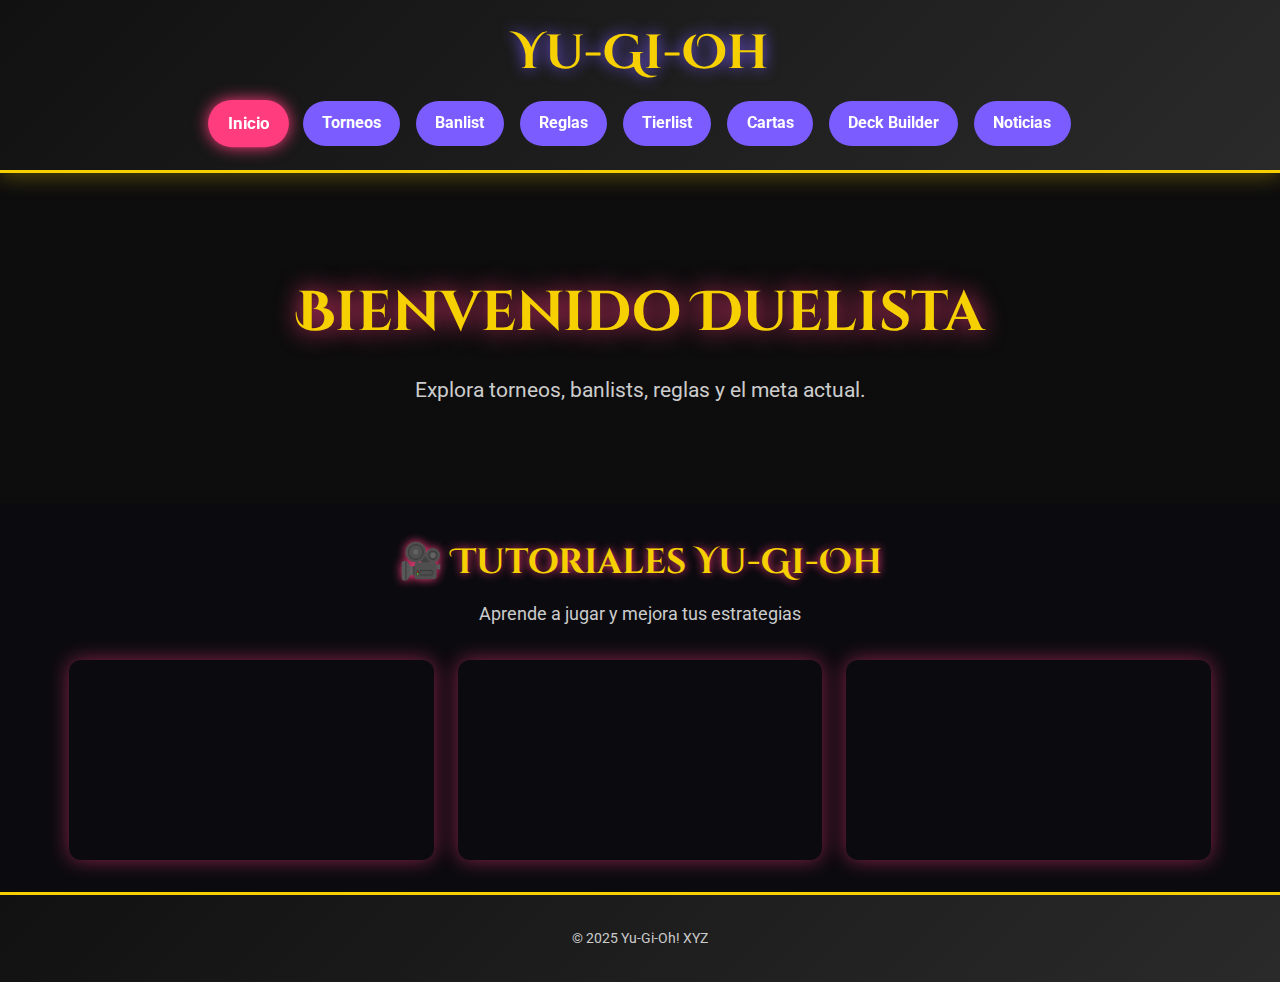
<file: index.html>
<!DOCTYPE html>
<html lang="es">
<head>
    <meta charset="UTF-8" />
    <meta name="viewport" content="width=device-width, initial-scale=1.0" />
    <title>Yu-Gi-Oh! XYZ</title>
    <link rel="stylesheet" href="./estilos/styles.css" />
</head>
<body>

<header>
    <h1>Yu-Gi-Oh</h1>
    <nav class="menu">
        <a href="./index.html" class="active">Inicio</a>
        <a href="./porfolio/torneos.html">Torneos</a>
        <a href="./porfolio/banlist.html">Banlist</a>
        <a href="./porfolio/reglas.html">Reglas</a>
        <a href="./porfolio/tierlist.html">Tierlist</a>
        <a href="./porfolio/cartas.html">Cartas</a>
        <a href="./porfolio/deckbuilder.html">Deck Builder</a>
        <a href="./porfolio/noticias.html">Noticias</a>
    </nav>
</header>

<section class="hero">
    <h2>Bienvenido Duelista</h2>
    <p>Explora torneos, banlists, reglas y el meta actual.</p>
</section>

<section class="videos-tutoriales">
  <h2 class="title">🎥 Tutoriales Yu-Gi-Oh</h2>
  <p class="subtitle">Aprende a jugar y mejora tus estrategias</p>

  <div class="videos-grid">
    <iframe src="https://www.youtube.com/embed/NyfbetvDGgA" 
      title="Tutorial Yu-Gi-Oh Introductorio" frameborder="0" allowfullscreen></iframe>

    <iframe src="https://www.youtube.com/embed/q0q90zCd6gE" 
      title="Guía avanzada de deckbuilding" frameborder="0" allowfullscreen></iframe>

    <iframe src="https://www.youtube.com/embed/-LnD1uxP7EA" 
      title="Reglas básicas Yu-Gi-Oh" frameborder="0" allowfullscreen></iframe>
  </div>
</section>


<footer>
    <p>© 2025 Yu-Gi-Oh! XYZ</p>
</footer>

</body>
</html>
</file>
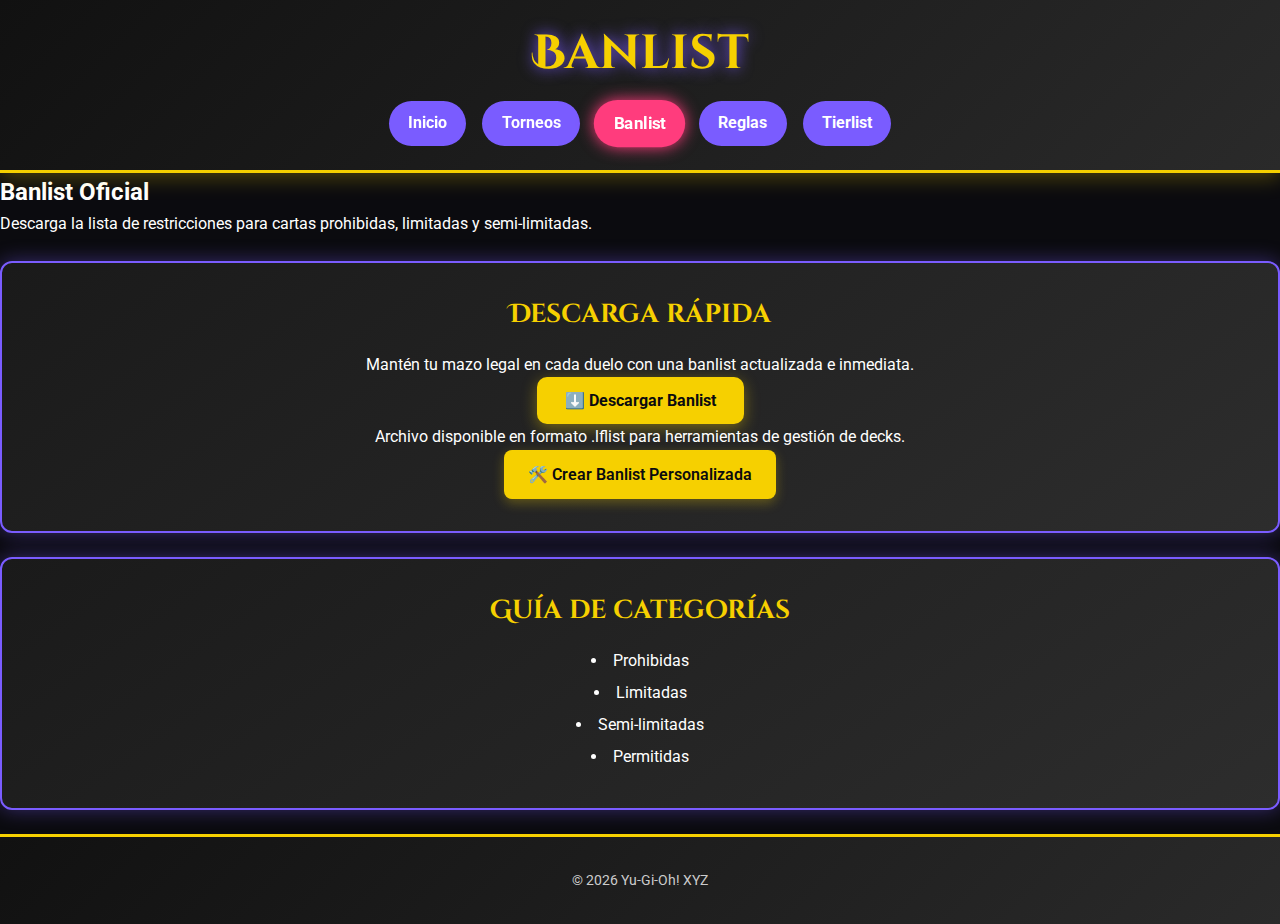
<file: porfolio/banlist.html>
﻿<!DOCTYPE html>
<html lang="es">
<head>
    <meta charset="UTF-8" />
    <meta name="viewport" content="width=device-width, initial-scale=1.0" />
    <link rel="preconnect" href="https://fonts.googleapis.com" />
    <link rel="preconnect" href="https://fonts.gstatic.com" crossorigin />
    <title>Yu-Gi-Oh! XYZ - Banlist</title>
    <meta name="description" content="Descarga la banlist oficial para Yu-Gi-Oh! XYZ y mantén tu mazo actualizado con las restricciones actuales." />
    <meta property="og:title" content="Yu-Gi-Oh! XYZ - Banlist" />
    <meta property="og:description" content="Descarga la banlist oficial para Yu-Gi-Oh! XYZ y mantén tu mazo actualizado con las restricciones actuales." />
    <meta property="og:type" content="website" />
    <meta name="theme-color" content="#f5b800" />
    <link rel="icon" href="../favicon.svg" type="image/svg+xml" />
    <link rel="stylesheet" href="../estilos/styles.css" />
    <script src="../JS/script.js" defer></script>
</head>
<body>

<header>
    <div class="header-inner">
        <h1>Banlist</h1>
        <nav class="menu" aria-label="Menú principal">
            <a href="../index.html">Inicio</a>
            <a href="./torneos.html">Torneos</a>
            <a href="./banlist.html">Banlist</a>
            <a href="./reglas.html">Reglas</a>
            <a href="./tierlist.html">Tierlist</a>
        </nav>
    </div>
</header>

<main>
    <section class="section animate-up">
        <div class="section-head">
            <h2>Banlist Oficial</h2>
            <p>Descarga la lista de restricciones para cartas prohibidas, limitadas y semi-limitadas.</p>
        </div>

        <div class="cards-grid">
            <article class="card">
                <h3>Descarga rápida</h3>
                <p>Mantén tu mazo legal en cada duelo con una banlist actualizada e inmediata.</p>
                <button class="download-btn" onclick="descargarBanlist()">⬇️ Descargar Banlist</button>
                <p class="file-info">Archivo disponible en formato .lflist para herramientas de gestión de decks.</p>
                <a href="https://www.ygoprog.com/BanlistBuilder" class="external-link" target="_blank">🛠️ Crear Banlist Personalizada</a>
            </article>

            <article class="card">
                <h3>Guía de categorías</h3>
                <ul class="card-list">
                    <li>Prohibidas</li>
                    <li>Limitadas</li>
                    <li>Semi-limitadas</li>
                    <li>Permitidas</li>
                </ul>
            </article>
        </div>
    </section>
</main>

<footer>
    <div class="footer-content">
        <p class="footer-copyright">© 2026 Yu-Gi-Oh! XYZ</p>
    </div>
</footer>

</body>
</html>
</file>
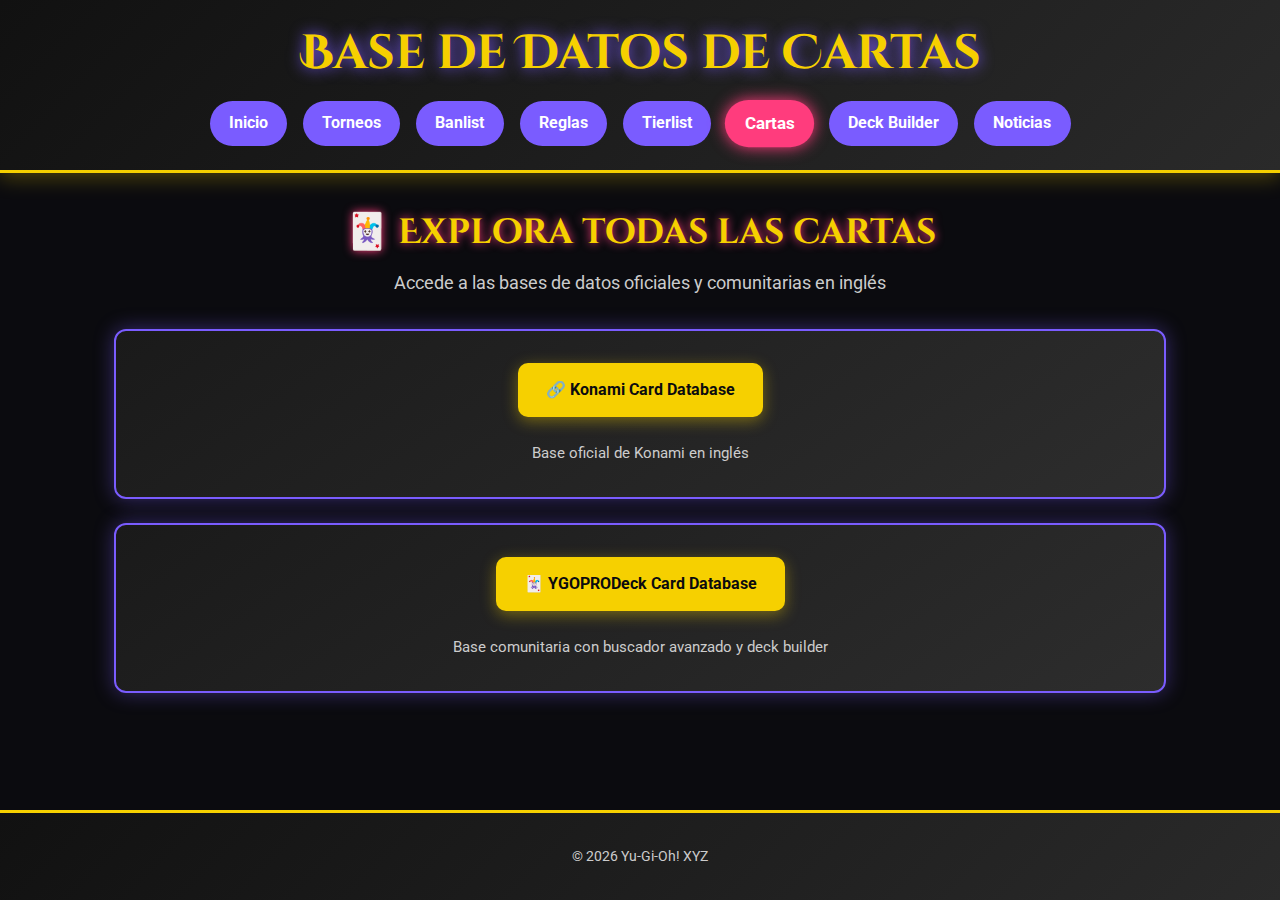
<file: porfolio/cartas.html>
<!DOCTYPE html>
<html lang="es">
<head>
    <meta charset="UTF-8" />
    <meta name="viewport" content="width=device-width, initial-scale=1.0" />
    <title>Yu-Gi-Oh! XYZ</title>
    <link rel="stylesheet" href="../estilos/styles.css" />
</head>
<body>

<header>
    <h1>Base de Datos de Cartas</h1>
    <nav class="menu">
        <a href="../index.html">Inicio</a>
        <a href="../porfolio/torneos.html">Torneos</a>
        <a href="../porfolio/banlist.html">Banlist</a>
        <a href="../porfolio/reglas.html">Reglas</a>
        <a href="../porfolio/tierlist.html">Tierlist</a>
        <a href="./cartas.html" class="active">Cartas</a>
        <a href="../porfolio/deckbuilder.html">Deck Builder</a>
        <a href="../porfolio/noticias.html">Noticias</a>
    </nav>
</header>

<section class="container container--single">
    <h2 class="title">🃏 Explora todas las cartas</h2>
    <p class="subtitle">Accede a las bases de datos oficiales y comunitarias en inglés</p>
    
    <div class="card download-section">
        <a class="download-btn" href="https://www.db.yugioh-card.com/yugiohdb/card_search.action" target="_blank">
            🔗 Konami Card Database
        </a>
        <p class="download-info">Base oficial de Konami en inglés</p>
    </div>

    <div class="card download-section">
        <a class="download-btn" href="https://ygoprodeck.com/card-database/?num=24&offset=0" target="_blank">
            🃏 YGOPRODeck Card Database
        </a>
        <p class="download-info">Base comunitaria con buscador avanzado y deck builder</p>
    </div>
</section>


<footer>
    <p>© 2026 Yu-Gi-Oh! XYZ</p>
</footer>
</body>
</html>
</file>
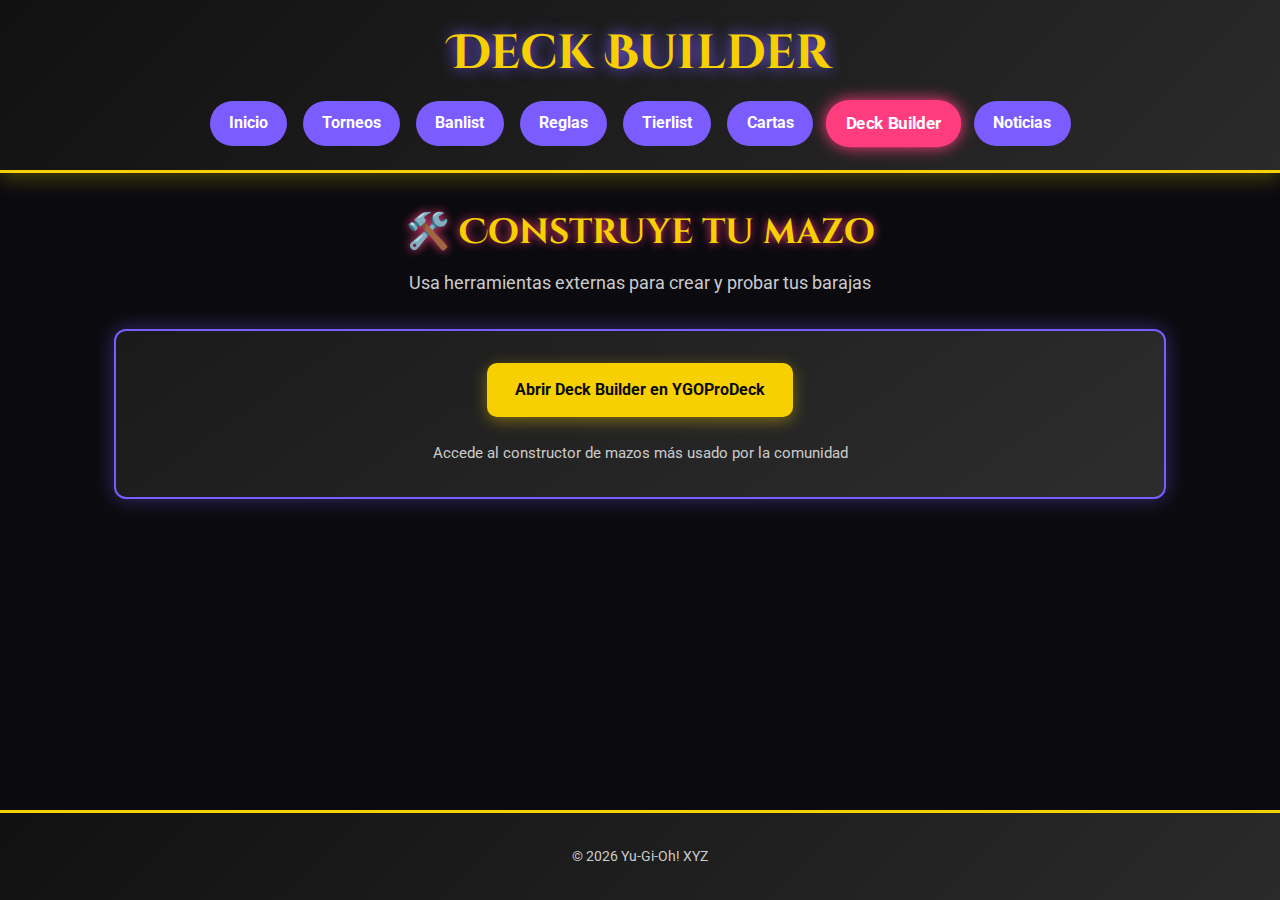
<file: porfolio/deckbuilder.html>
<!DOCTYPE html>
<html lang="es">
<head>
    <meta charset="UTF-8" />
    <meta name="viewport" content="width=device-width, initial-scale=1.0" />
    <title>Yu-Gi-Oh! XYZ</title>
    <link rel="stylesheet" href="../estilos/styles.css" />
</head>
<body>

<header>
    <h1>Deck Builder</h1>
    <nav class="menu">
        <a href="../index.html">Inicio</a>
        <a href="../porfolio/torneos.html">Torneos</a>
        <a href="../porfolio/banlist.html">Banlist</a>
        <a href="../porfolio/reglas.html">Reglas</a>
        <a href="../porfolio/tierlist.html">Tierlist</a>
        <a href="../porfolio/cartas.html">Cartas</a>
        <a href="./deckbuilder.html" class="active">Deck Builder</a>
        <a href="../porfolio/noticias.html">Noticias</a>
    </nav>
</header>

<section class="container container--single">
    <h2 class="title">🛠️ Construye tu mazo</h2>
    <p class="subtitle">Usa herramientas externas para crear y probar tus barajas</p>
    <div class="card download-section">
        <a class="download-btn" href="https://ygoprodeck.com/deckbuilder/" target="_blank">Abrir Deck Builder en YGOProDeck</a>
        <p class="download-info">Accede al constructor de mazos más usado por la comunidad</p>
    </div>
</section>

<footer>
    <p>© 2026 Yu-Gi-Oh! XYZ</p>
</footer>
</body>
</html>
</file>
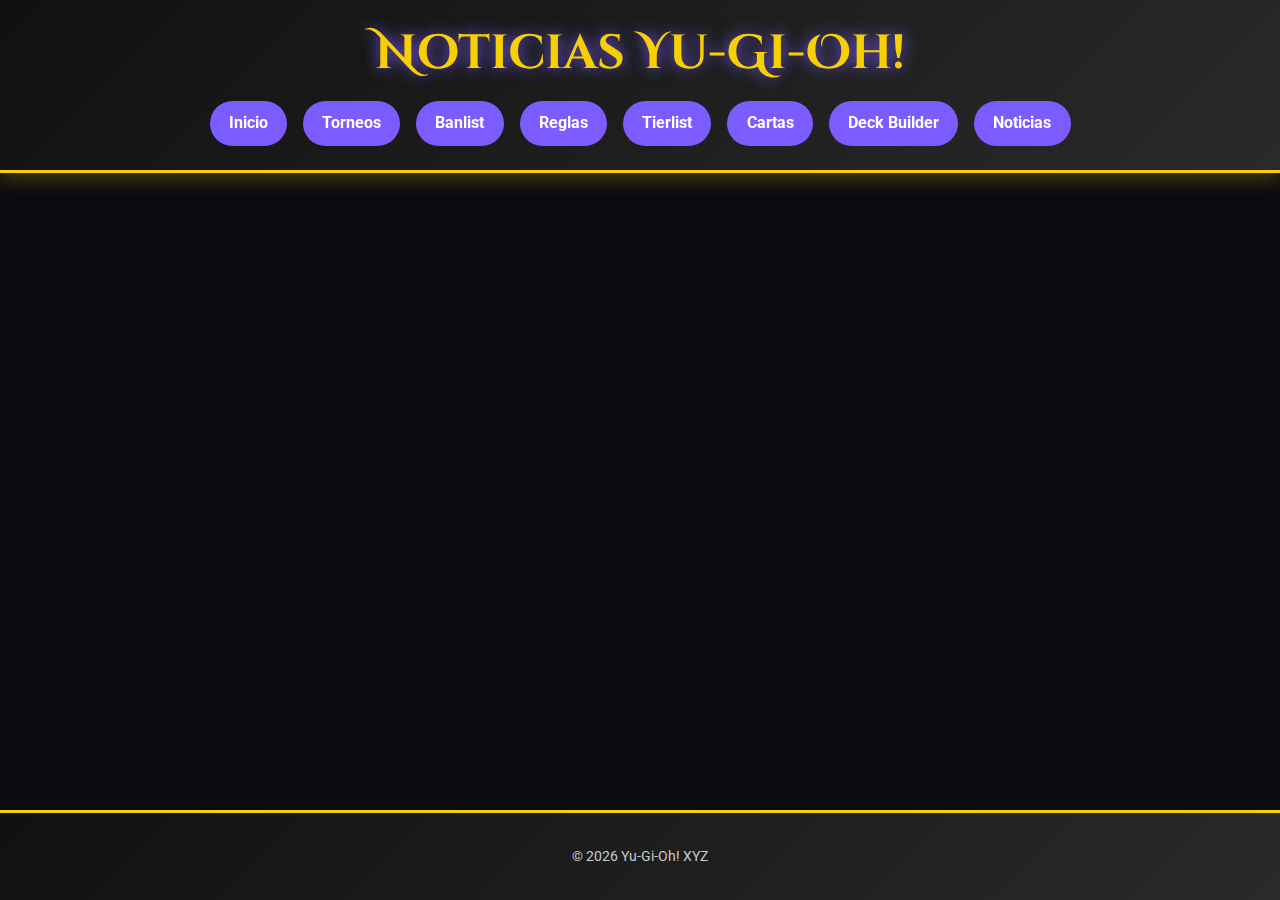
<file: porfolio/noticias.html>
<!DOCTYPE html>
<html lang="es">
<head>
    <meta charset="UTF-8" />
    <meta name="viewport" content="width=device-width, initial-scale=1.0" />
    <title>Yu-Gi-Oh! XYZ</title>
    <link rel="stylesheet" href="../estilos/styles.css" />
</head>
<body class="noticias-full">

<header>
    <h1>Noticias Yu-Gi-Oh!</h1>
    <nav class="menu">
        <a href="../index.html">Inicio</a>
        <a href="../porfolio/torneos.html">Torneos</a>
        <a href="../porfolio/banlist.html">Banlist</a>
        <a href="../porfolio/reglas.html">Reglas</a>
        <a href="../porfolio/tierlist.html">Tierlist</a>
        <a href="../porfolio/cartas.html">Cartas</a>
        <a href="../porfolio/deckbuilder.html">Deck Builder</a>
        <a href="../porfolio/noticias.html">Noticias</a>
    </nav>
</header>

<main class="noticias-main">
    <iframe src="https://ygorganization.com/" class="iframe-full"></iframe>
</main>

<footer>
    <p>© 2026 Yu-Gi-Oh! XYZ</p>
</footer>

</body>
</html>
</file>
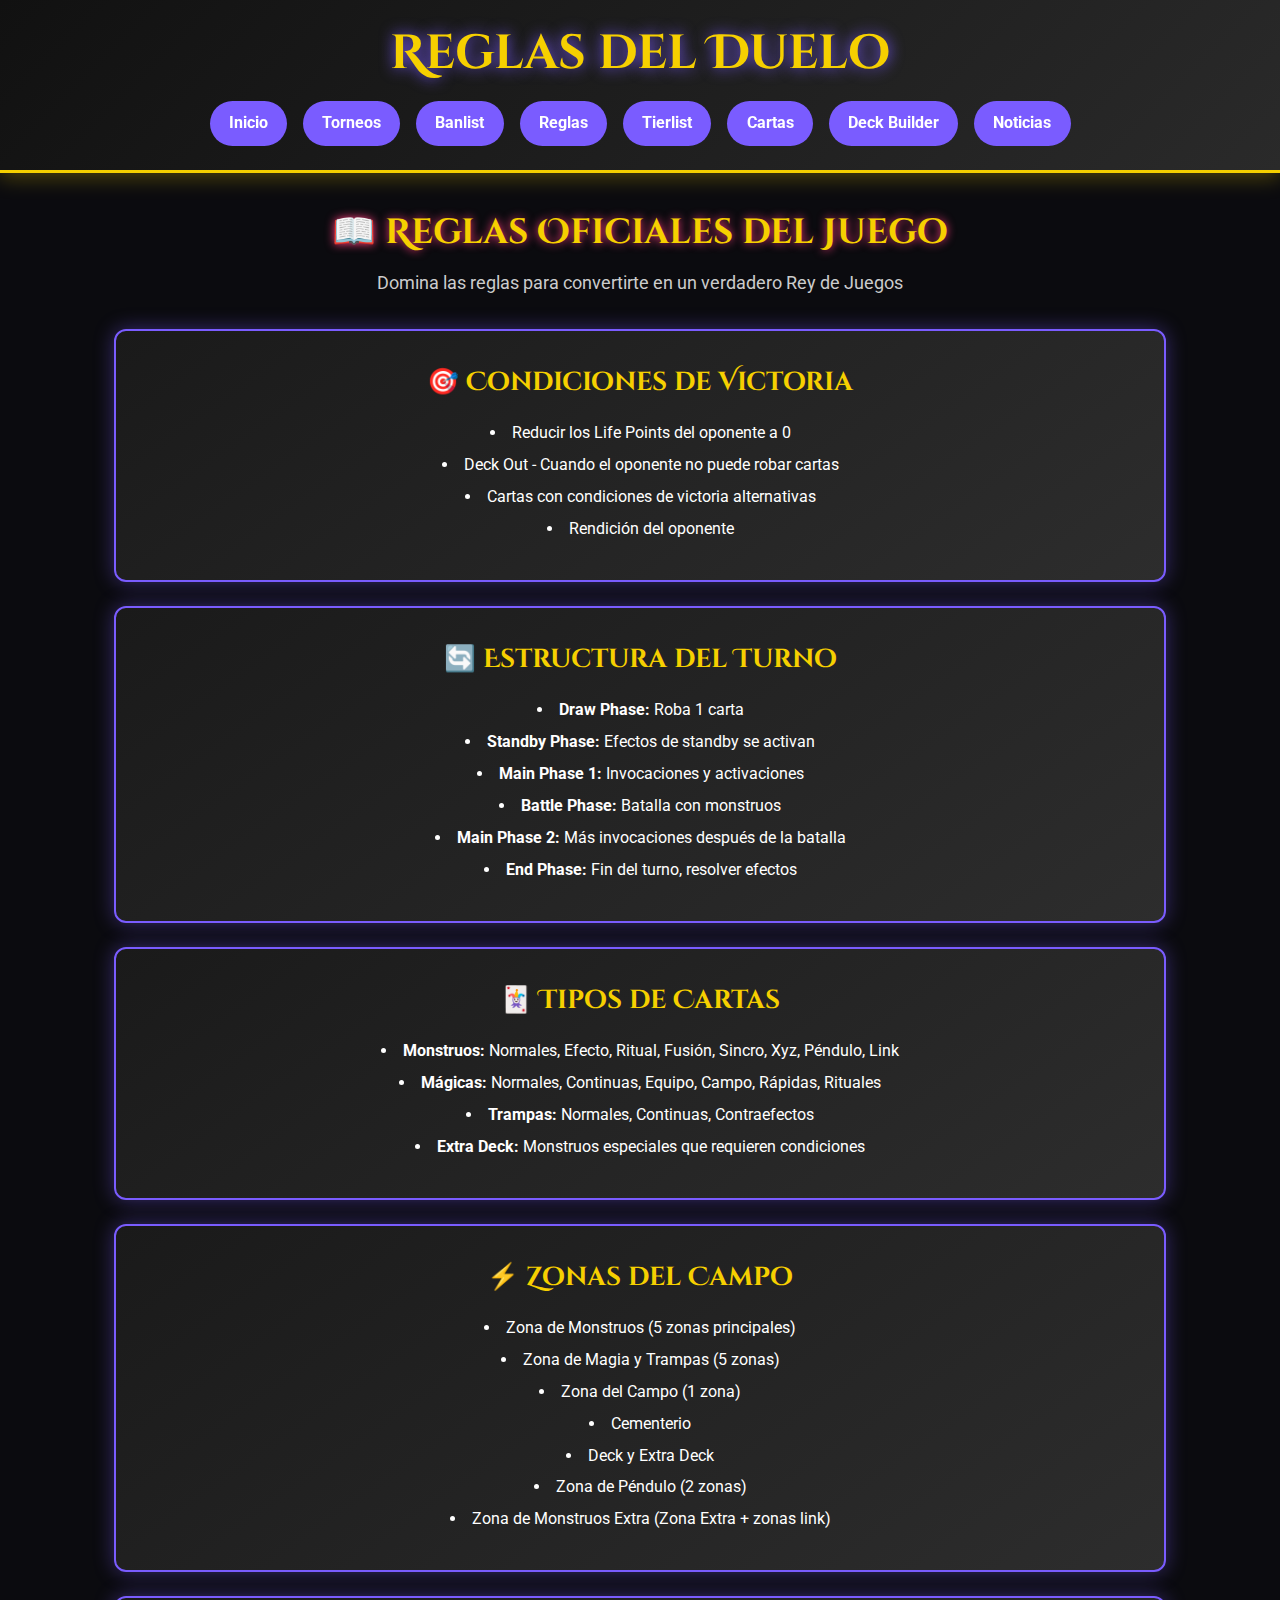
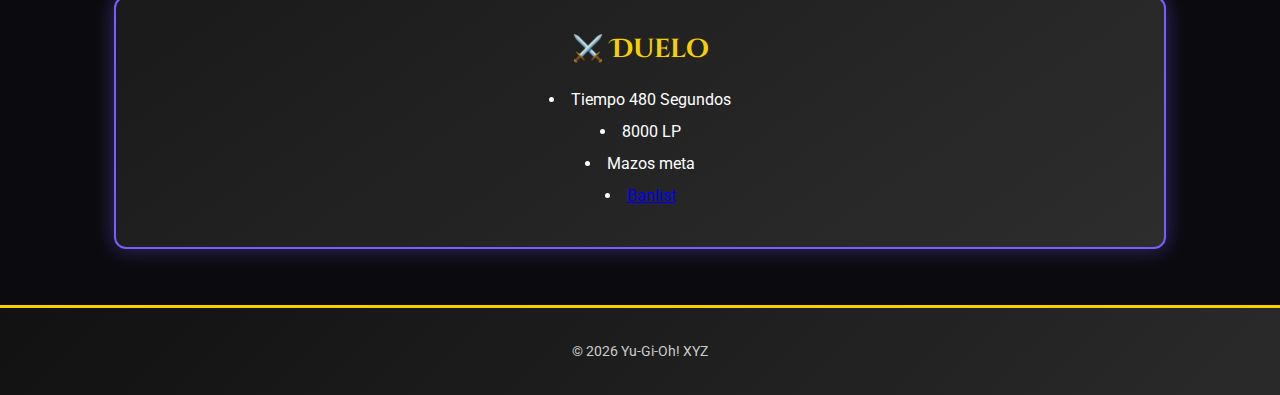
<file: porfolio/reglas.html>
<!DOCTYPE html>
<html lang="es">
<head>
    <meta charset="UTF-8" />
    <meta name="viewport" content="width=device-width, initial-scale=1.0" />
    <title>Yu-Gi-Oh! XYZ</title>
    <link rel="stylesheet" href="../estilos/styles.css"/>
</head>
<body>

<header>
    <h1>Reglas del Duelo</h1>
    <nav class="menu">
        <a href="../index.html">Inicio</a>
        <a href="../porfolio/torneos.html">Torneos</a>
        <a href="../porfolio/banlist.html">Banlist</a>
        <a href="./reglas.html">Reglas</a>
        <a href="../porfolio/tierlist.html">Tierlist</a>
        <a href="../porfolio/cartas.html">Cartas</a>
        <a href="../porfolio/deckbuilder.html">Deck Builder</a>
        <a href="../porfolio/noticias.html">Noticias</a>
    </nav>
</header>

<section class="container">
    <h2 class="title">📖 Reglas Oficiales del Juego</h2>
    <p class="subtitle">Domina las reglas para convertirte en un verdadero Rey de Juegos</p>

    <div class="card">
        <h3>🎯 Condiciones de Victoria</h3>
        <ul>
            <li>Reducir los Life Points del oponente a 0</li>
            <li>Deck Out - Cuando el oponente no puede robar cartas</li>
            <li>Cartas con condiciones de victoria alternativas</li>
            <li>Rendición del oponente</li>
        </ul>
    </div>

    <div class="card">
        <h3>🔄 Estructura del Turno</h3>
        <ul>
            <li><strong>Draw Phase:</strong> Roba 1 carta</li>
            <li><strong>Standby Phase:</strong> Efectos de standby se activan</li>
            <li><strong>Main Phase 1:</strong> Invocaciones y activaciones</li>
            <li><strong>Battle Phase:</strong> Batalla con monstruos</li>
            <li><strong>Main Phase 2:</strong> Más invocaciones después de la batalla</li>
            <li><strong>End Phase:</strong> Fin del turno, resolver efectos</li>
        </ul>
    </div>

    <div class="card">
        <h3>🃏 Tipos de Cartas</h3>
        <ul>
            <li><strong>Monstruos:</strong> Normales, Efecto, Ritual, Fusión, Sincro, Xyz, Péndulo, Link</li>
            <li><strong>Mágicas:</strong> Normales, Continuas, Equipo, Campo, Rápidas, Rituales</li>
            <li><strong>Trampas:</strong> Normales, Continuas, Contraefectos</li>
            <li><strong>Extra Deck:</strong> Monstruos especiales que requieren condiciones</li>
        </ul>
    </div>

    <div class="card">
        <h3>⚡ Zonas del Campo</h3>
        <ul>
            <li>Zona de Monstruos (5 zonas principales)</li>
            <li>Zona de Magia y Trampas (5 zonas)</li>
            <li>Zona del Campo (1 zona)</li>
            <li>Cementerio</li>
            <li>Deck y Extra Deck</li>
            <li>Zona de Péndulo (2 zonas)</li>
            <li>Zona de Monstruos Extra (Zona Extra + zonas link)</li>
        </ul>
    </div>
    
    <div class="card">
        <h3>⚔️  Duelo</h3>
        <ul>
            <li>Tiempo 480 Segundos</li>
            <li>8000 LP</li>
            <li>Mazos meta</li>
            <li><a href="../porfolio/banlist.html">Banlist</a></li>
        </ul>
    </div>
</section>

<footer>
    <p>© 2026 Yu-Gi-Oh! XYZ</p>
</footer>
</body>
</html>
</file>
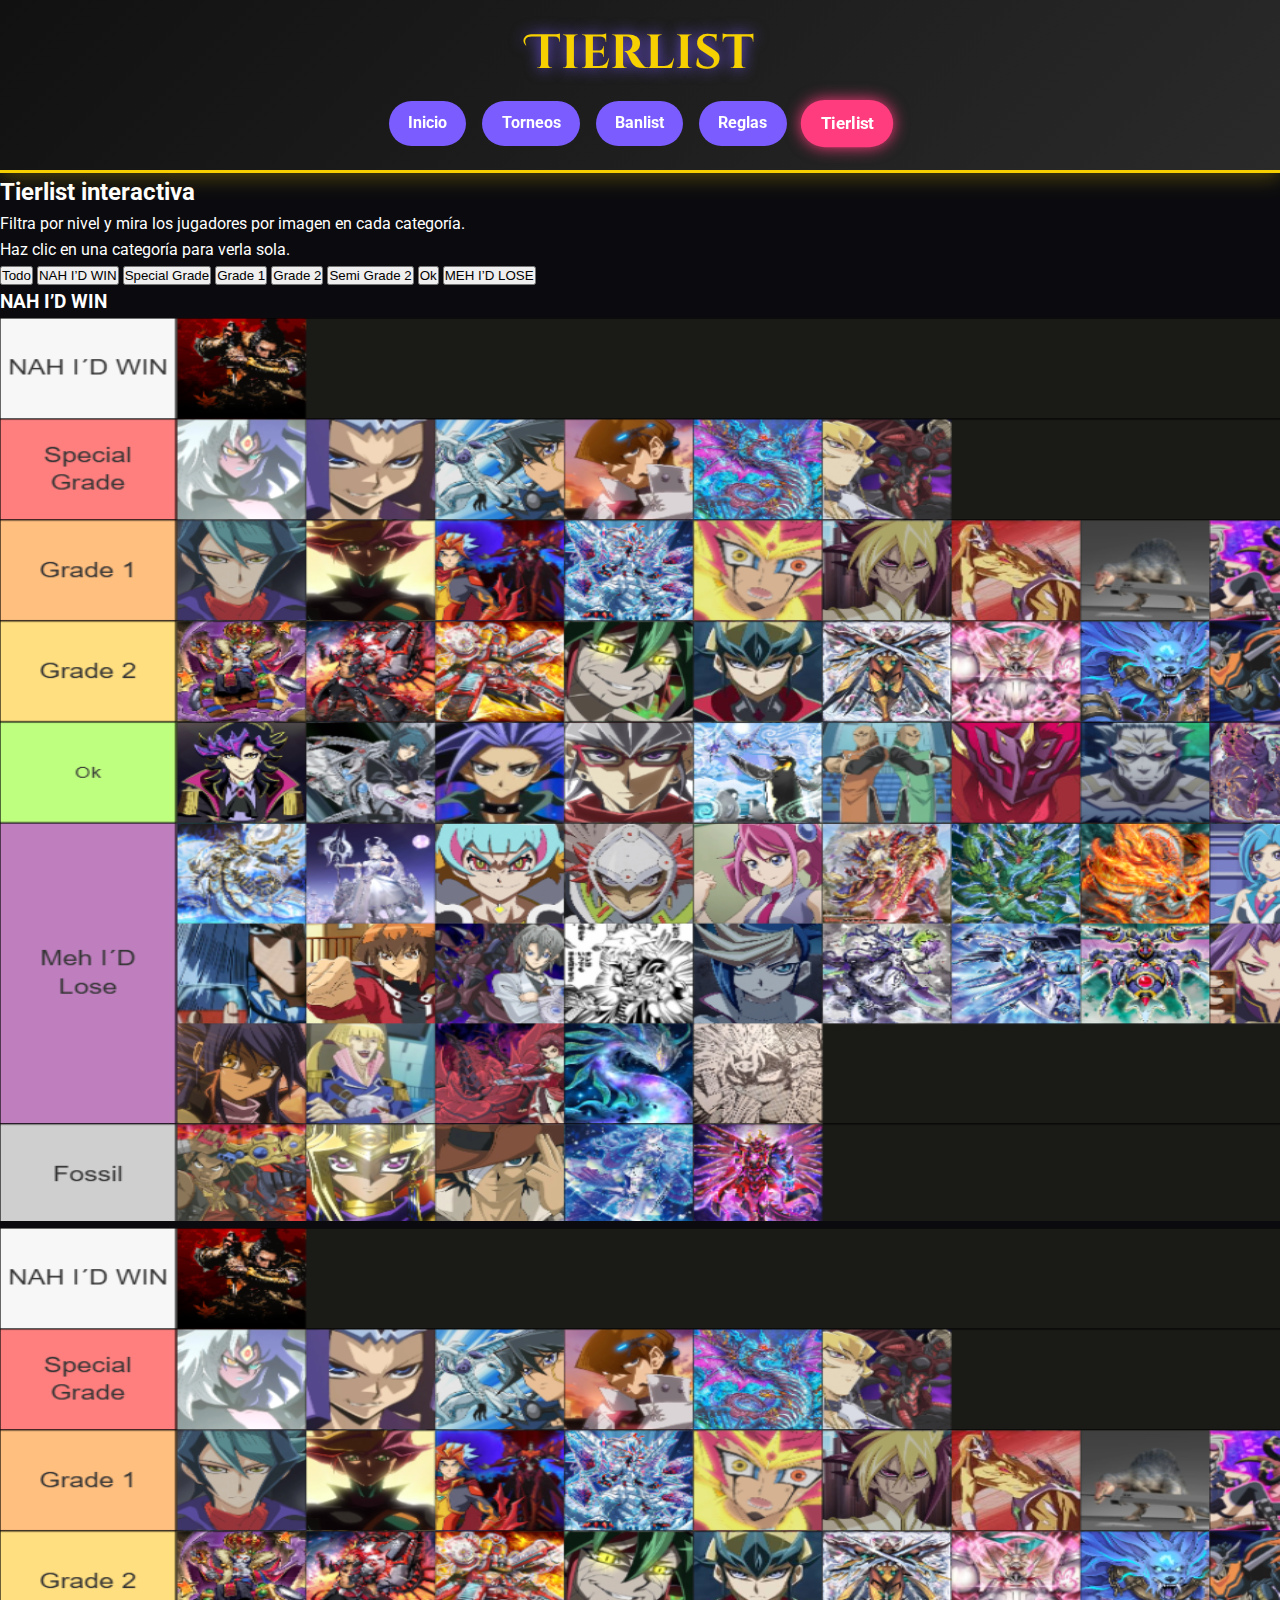
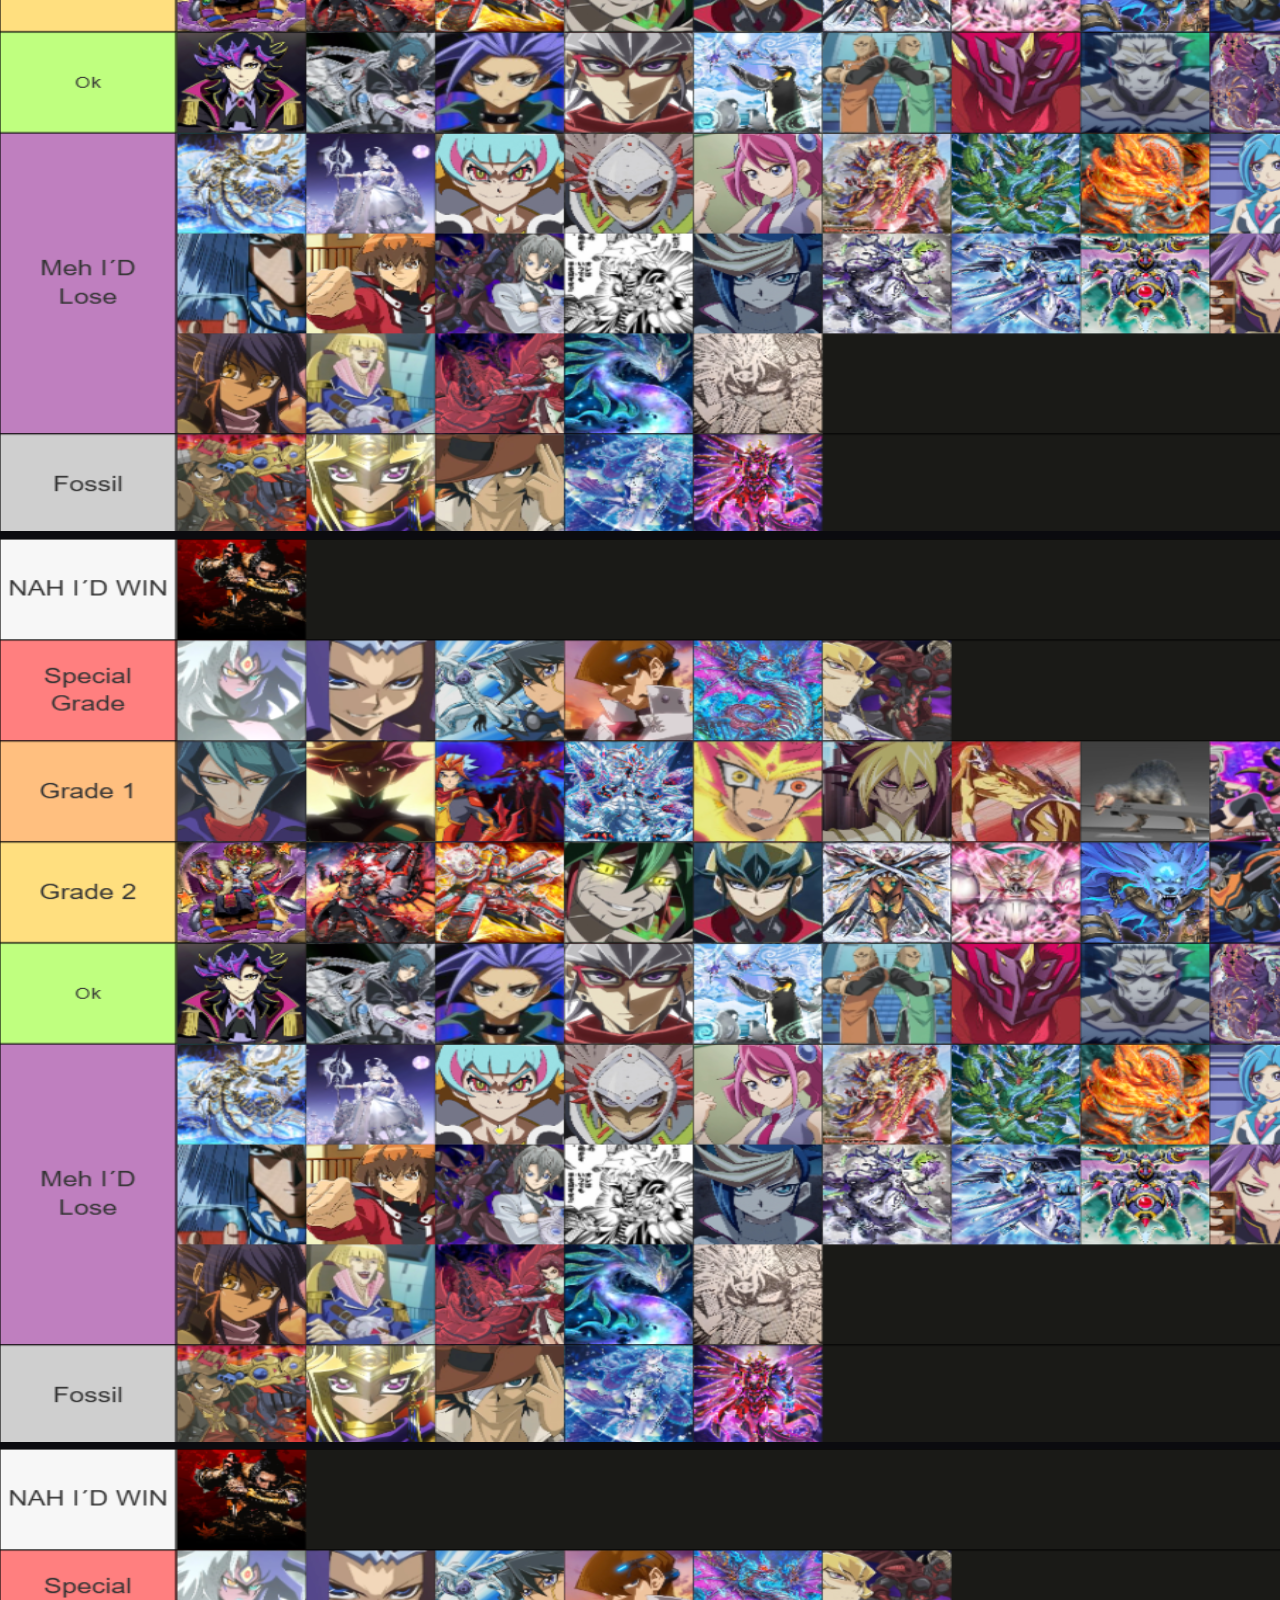
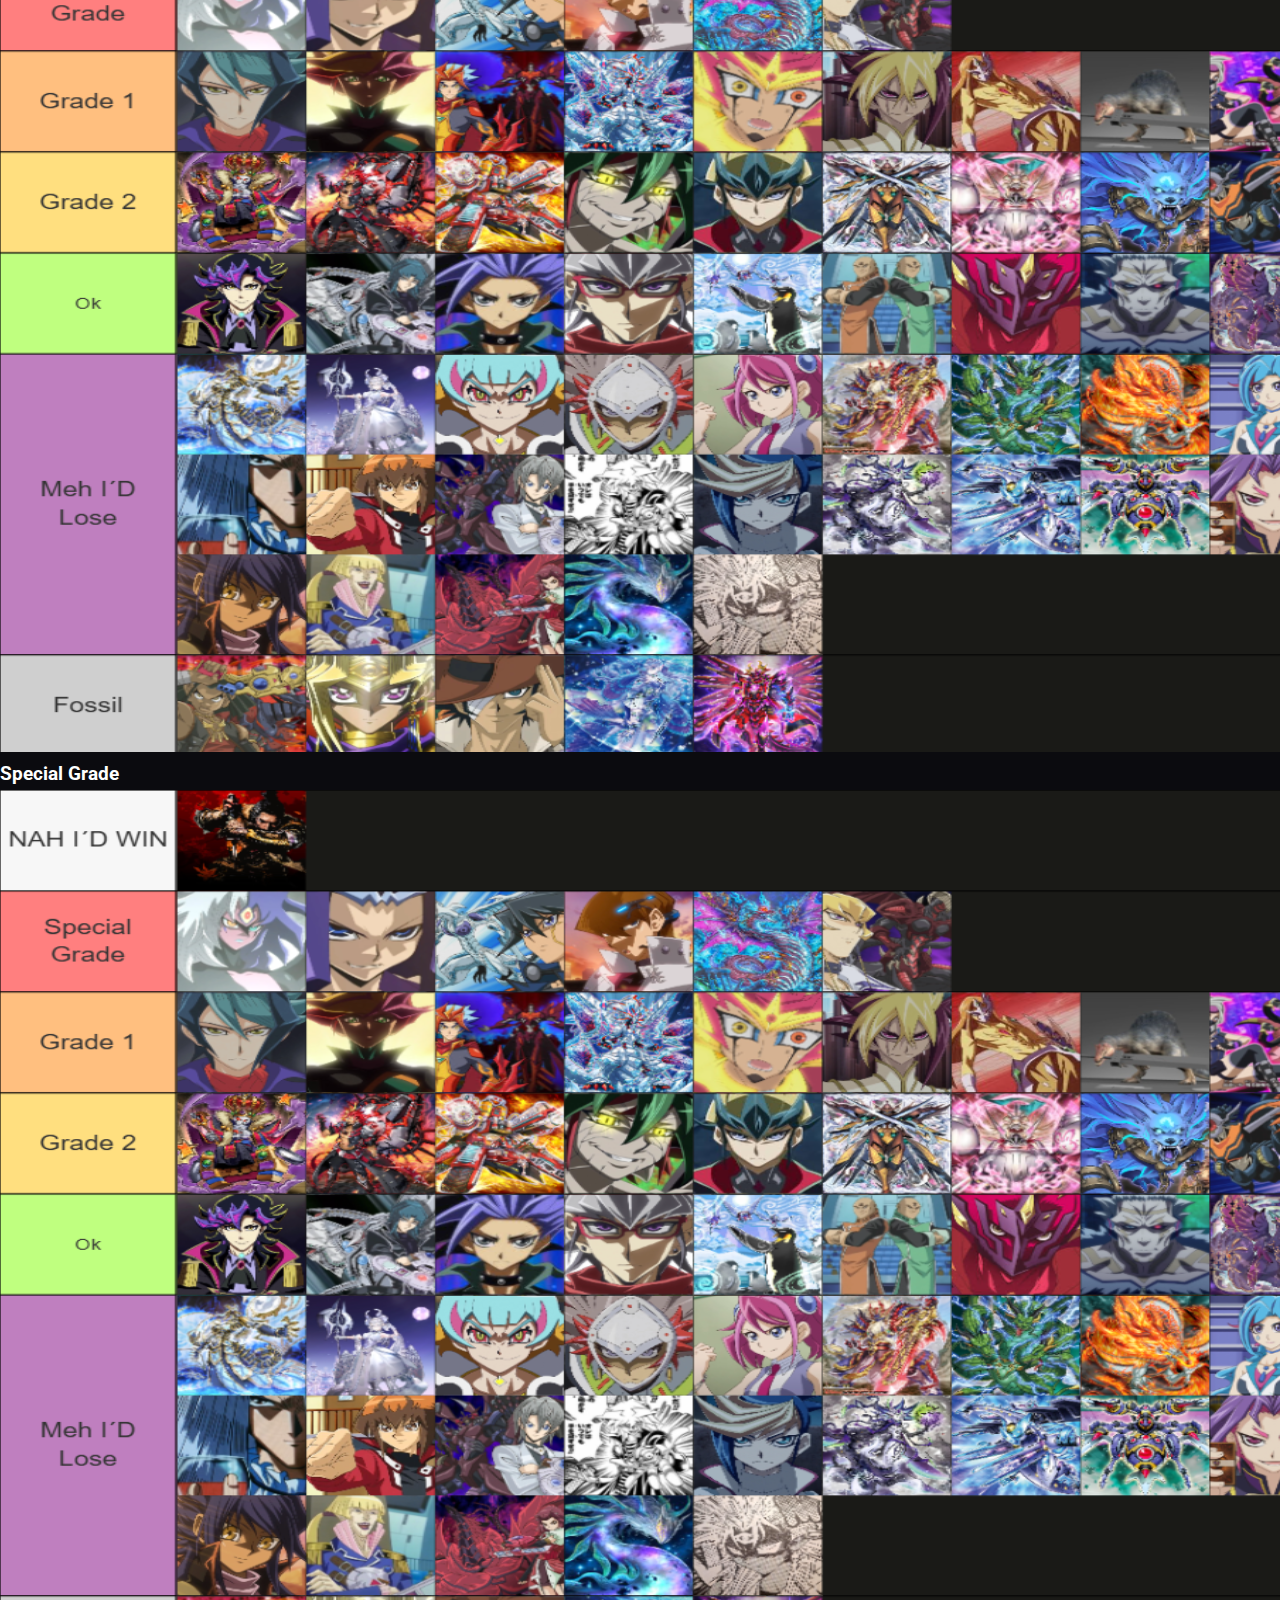
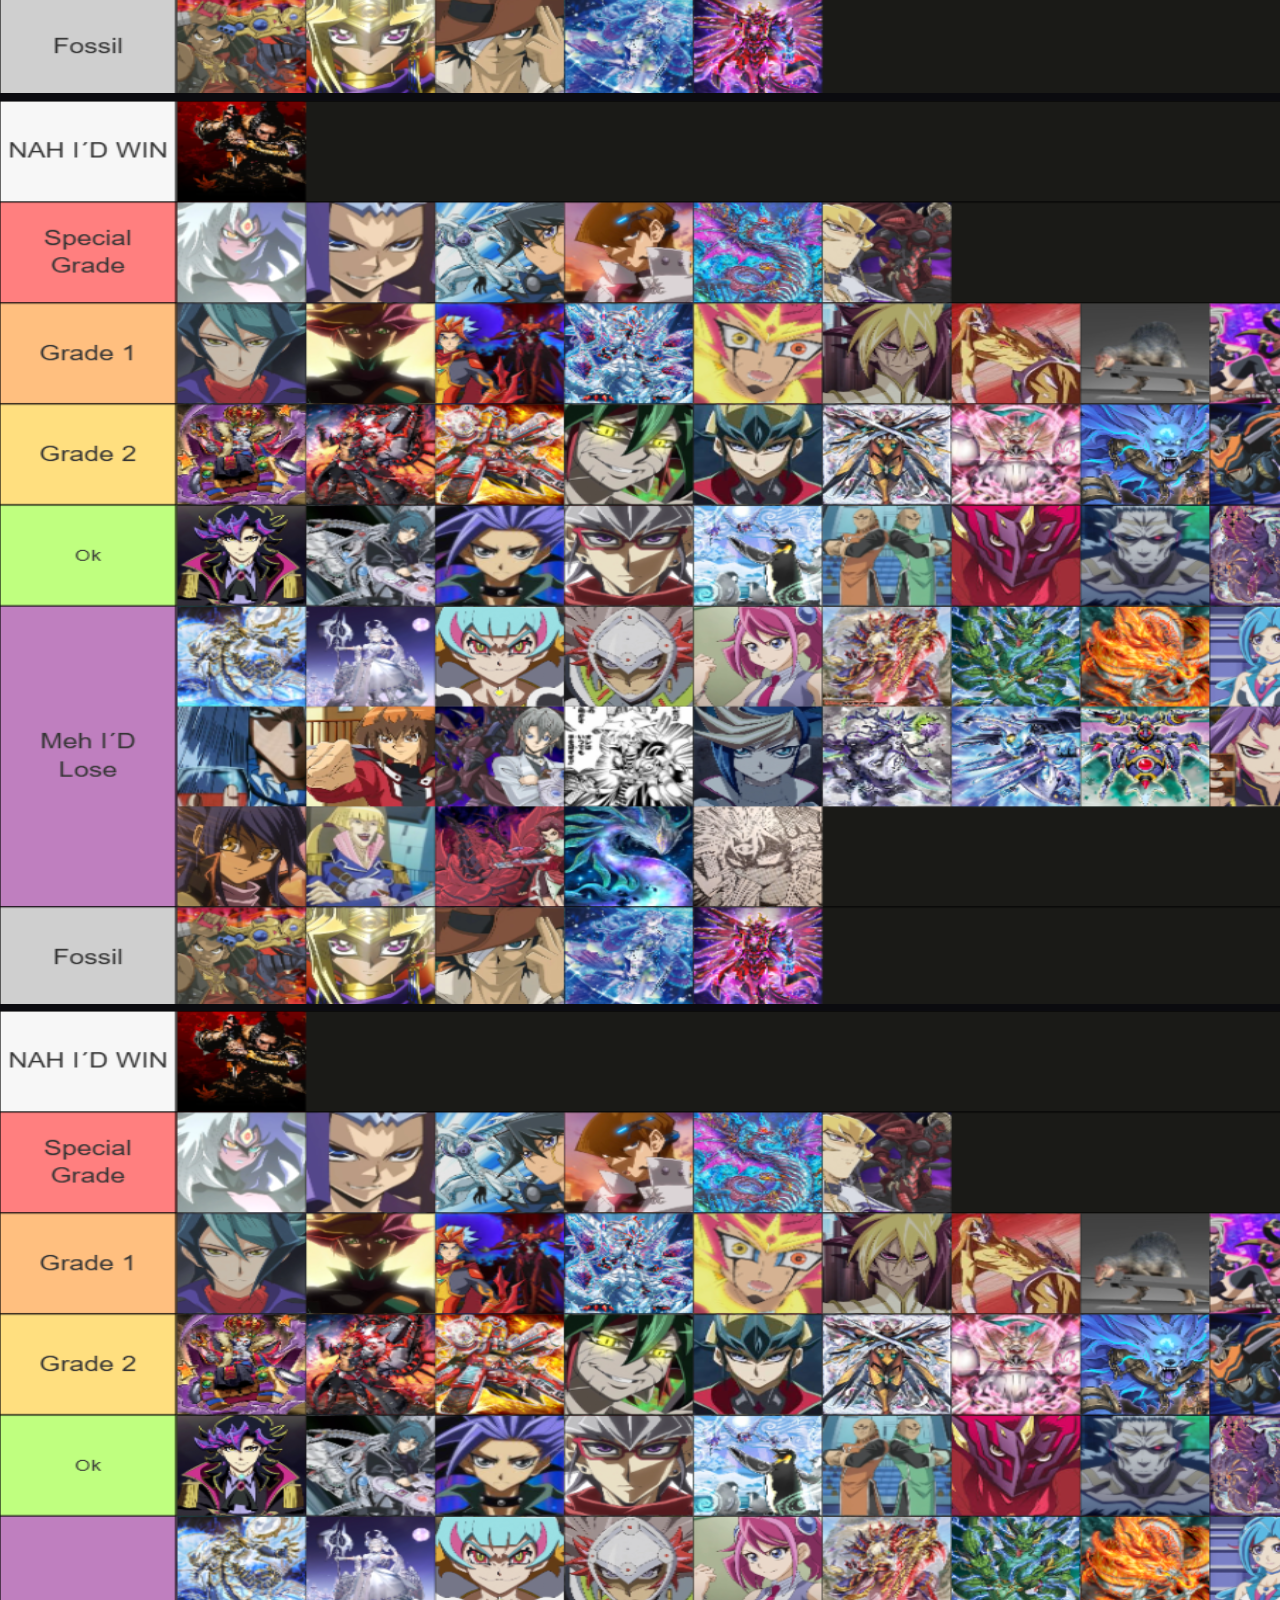
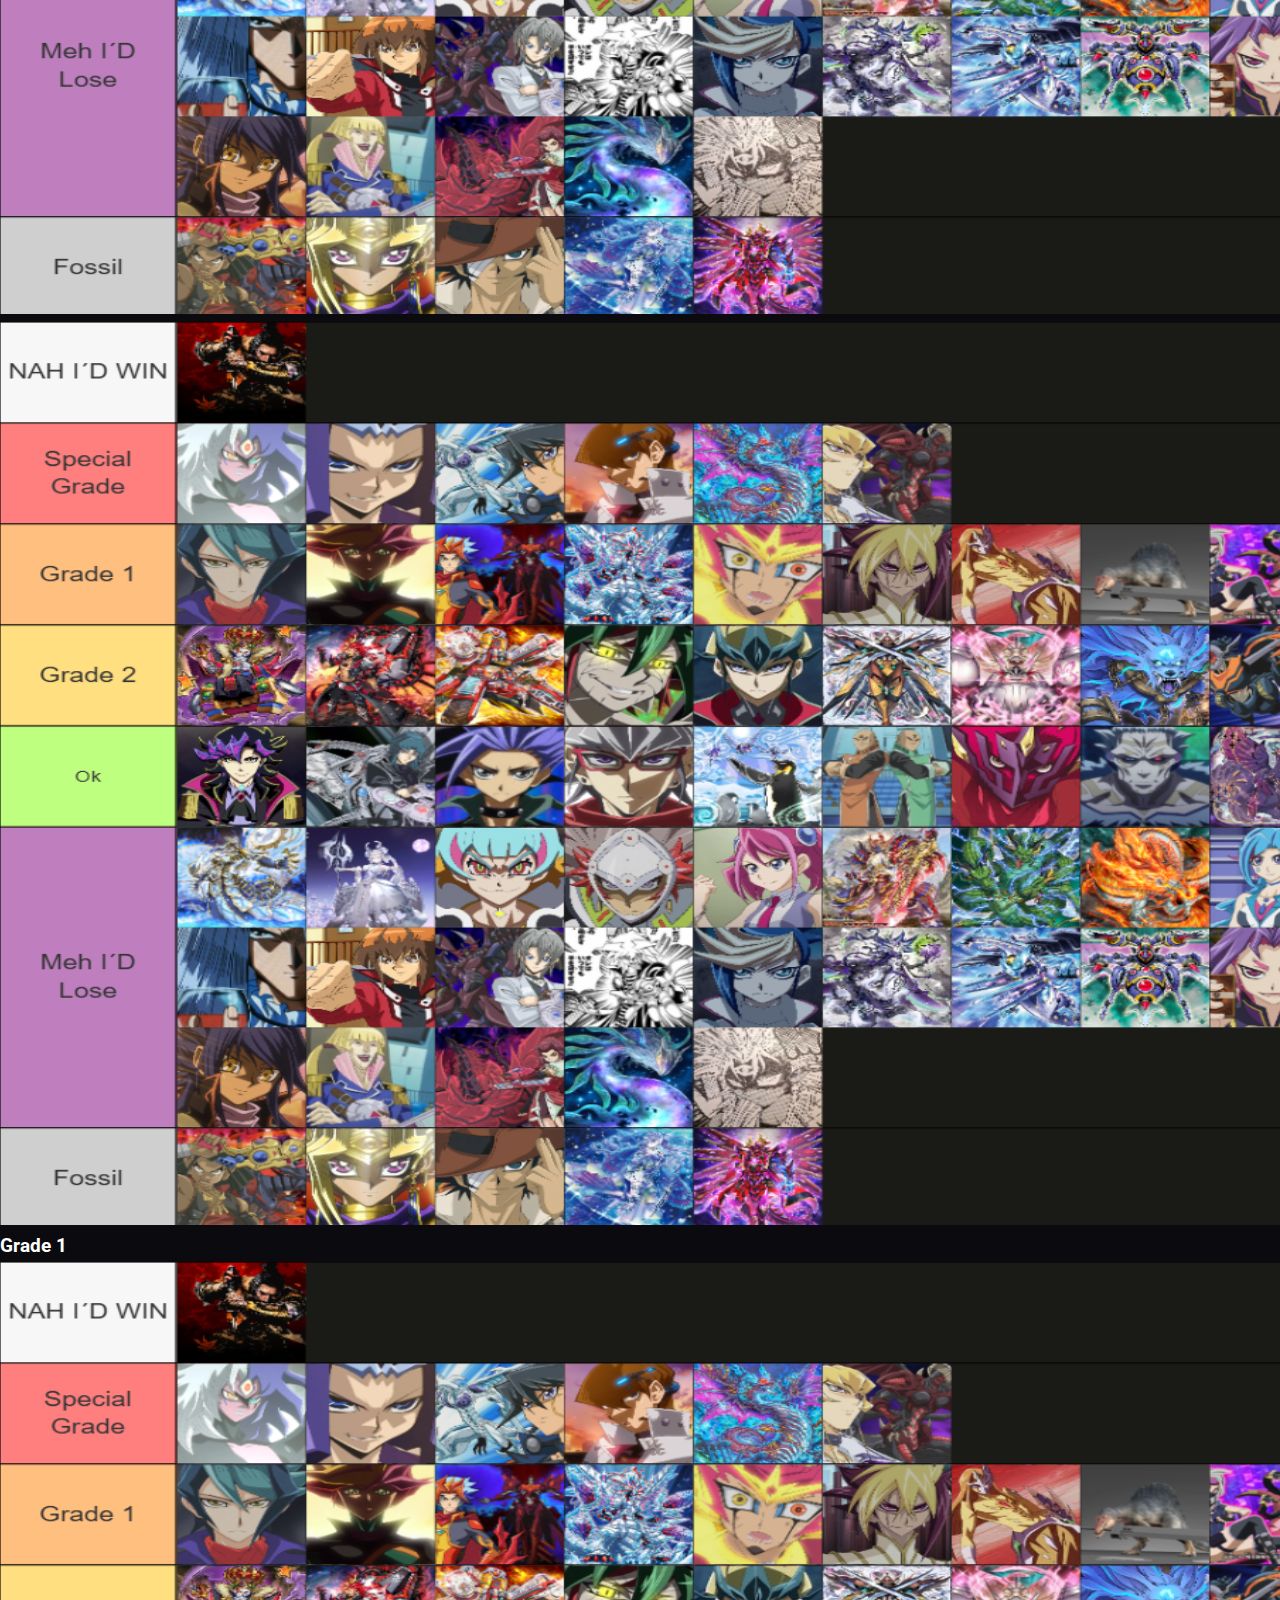
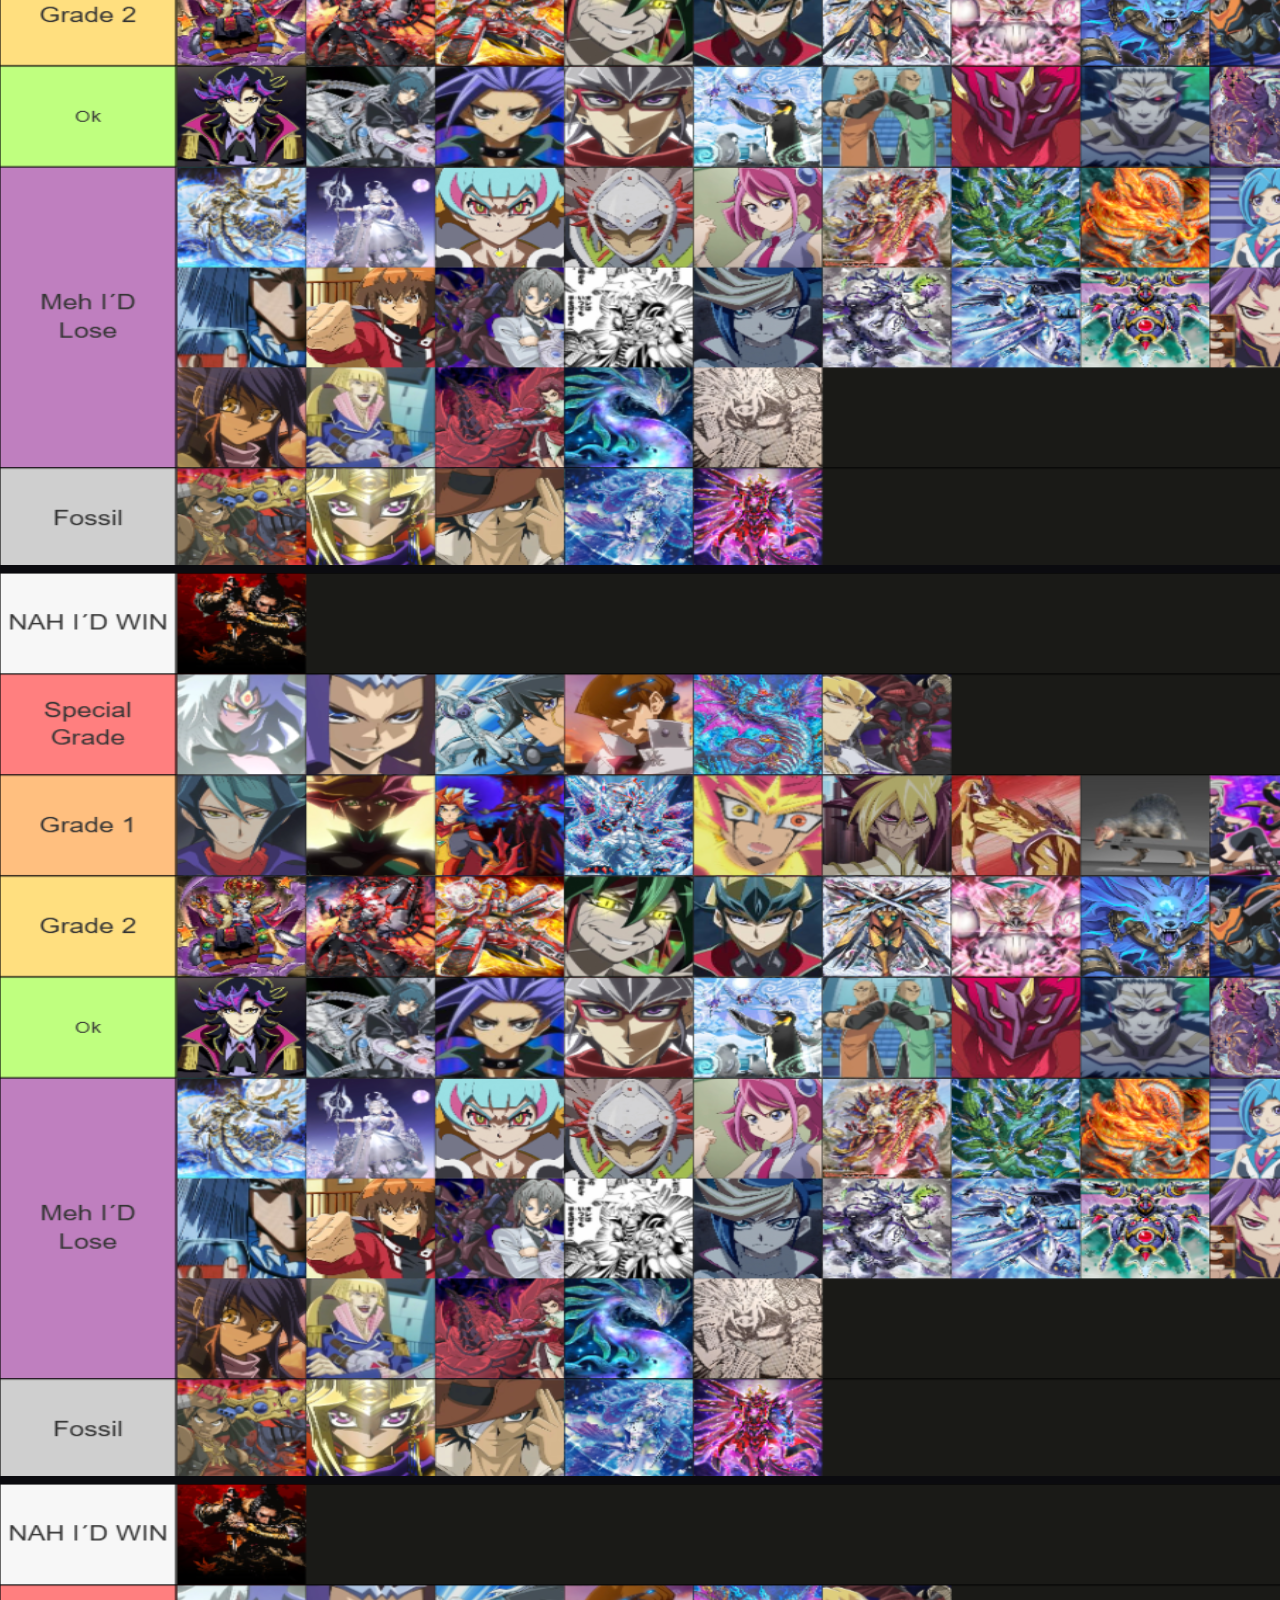
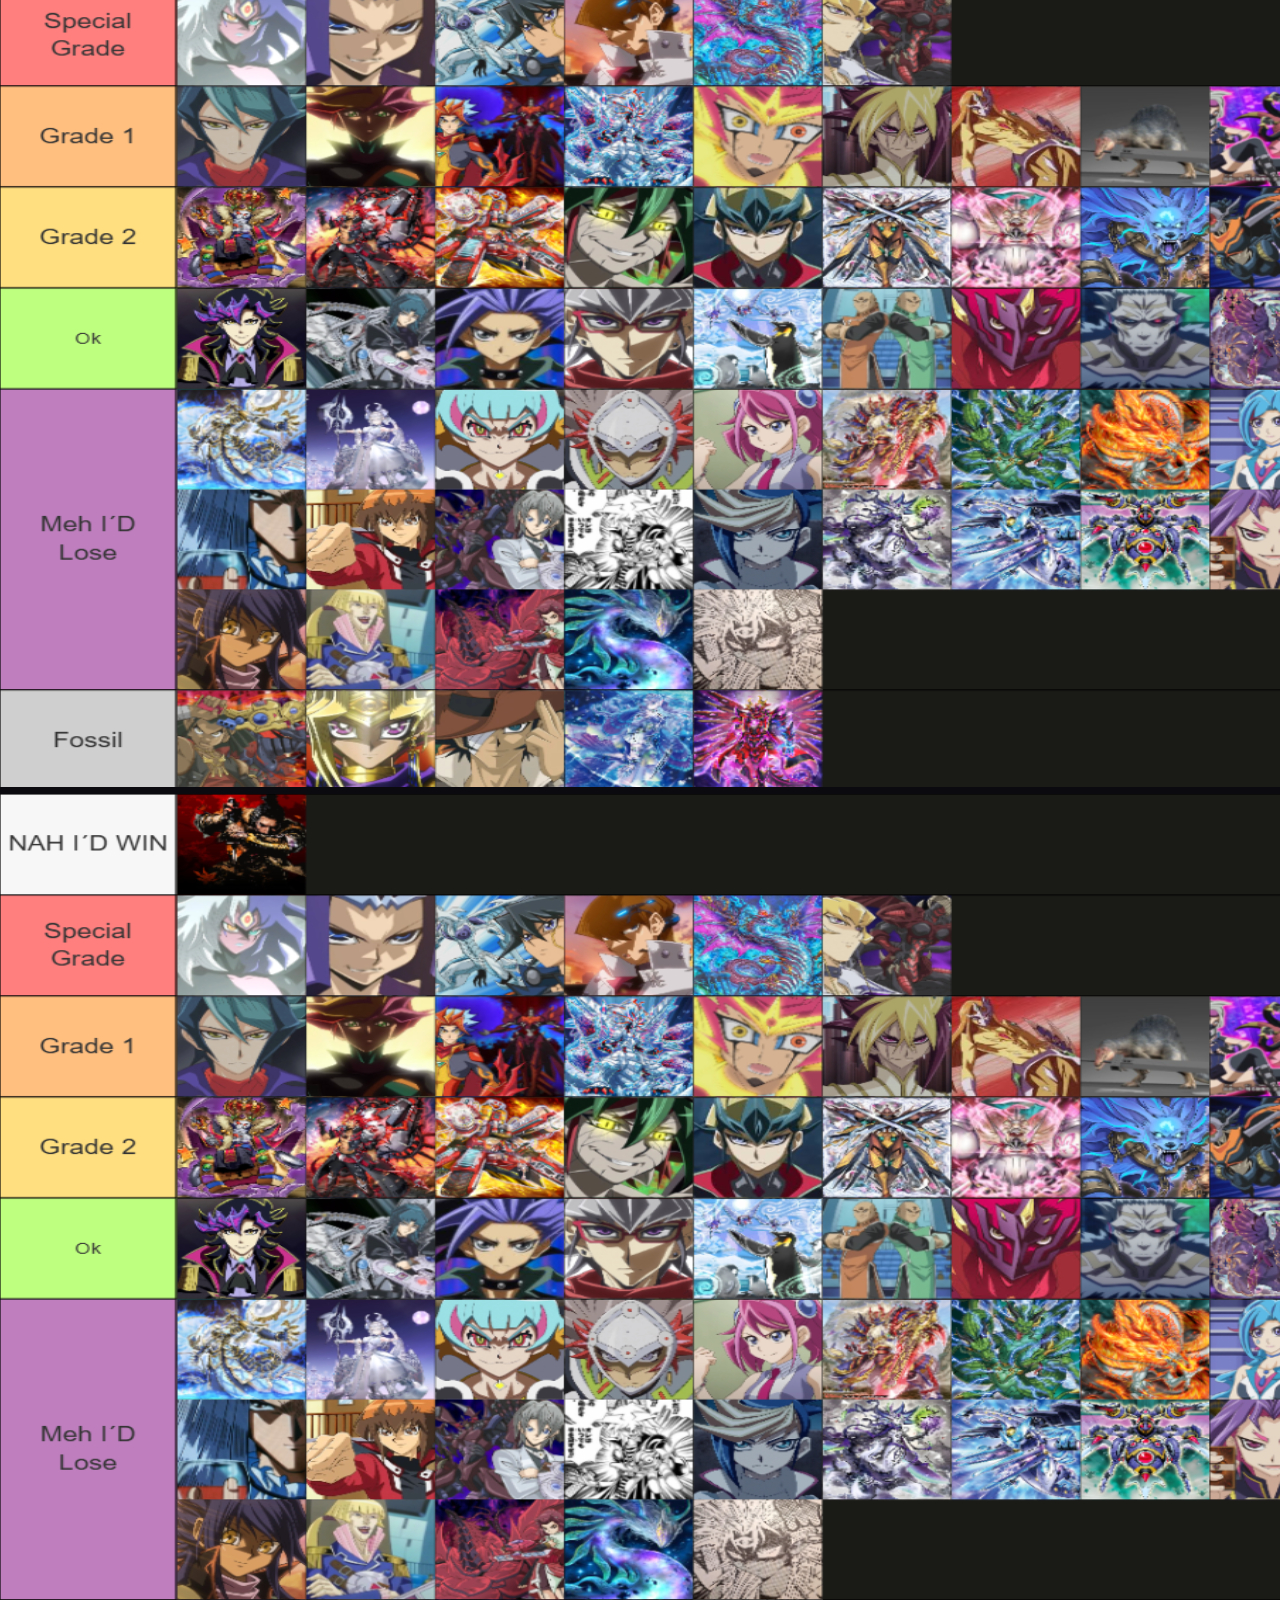
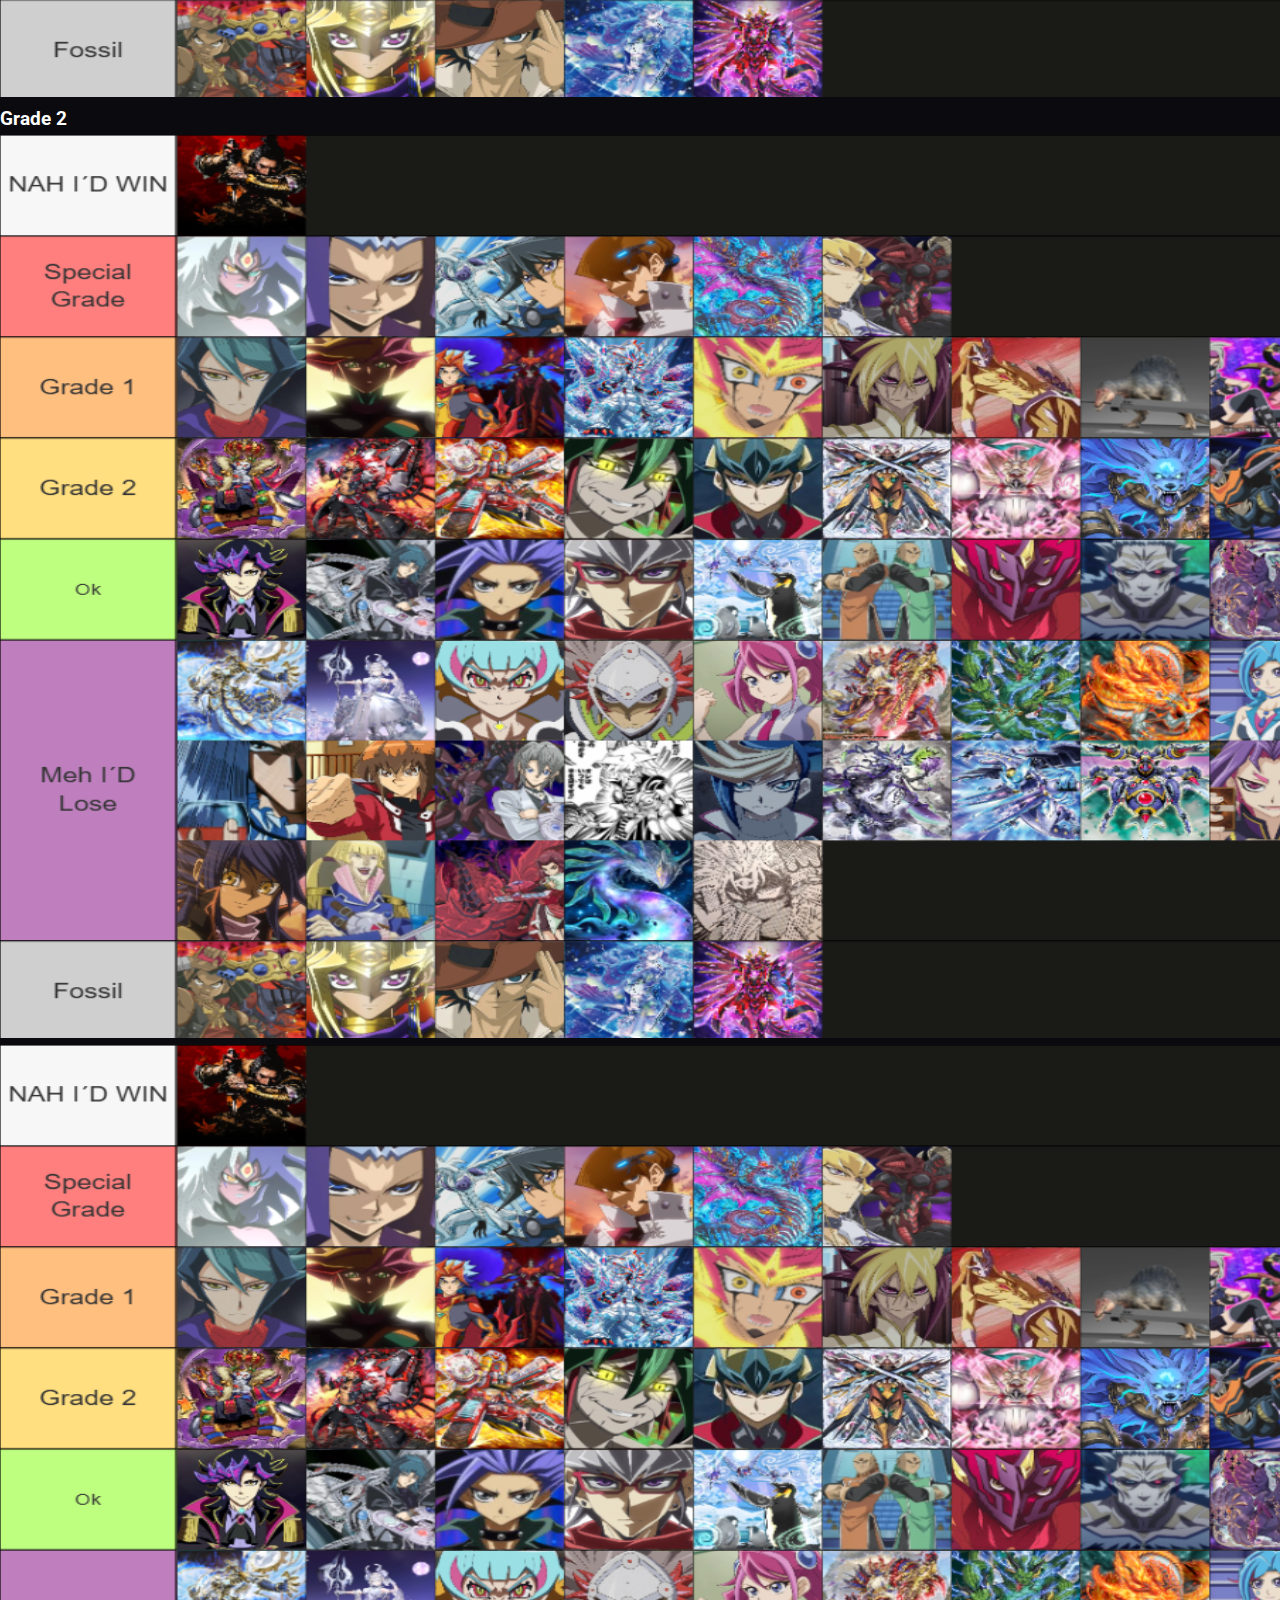
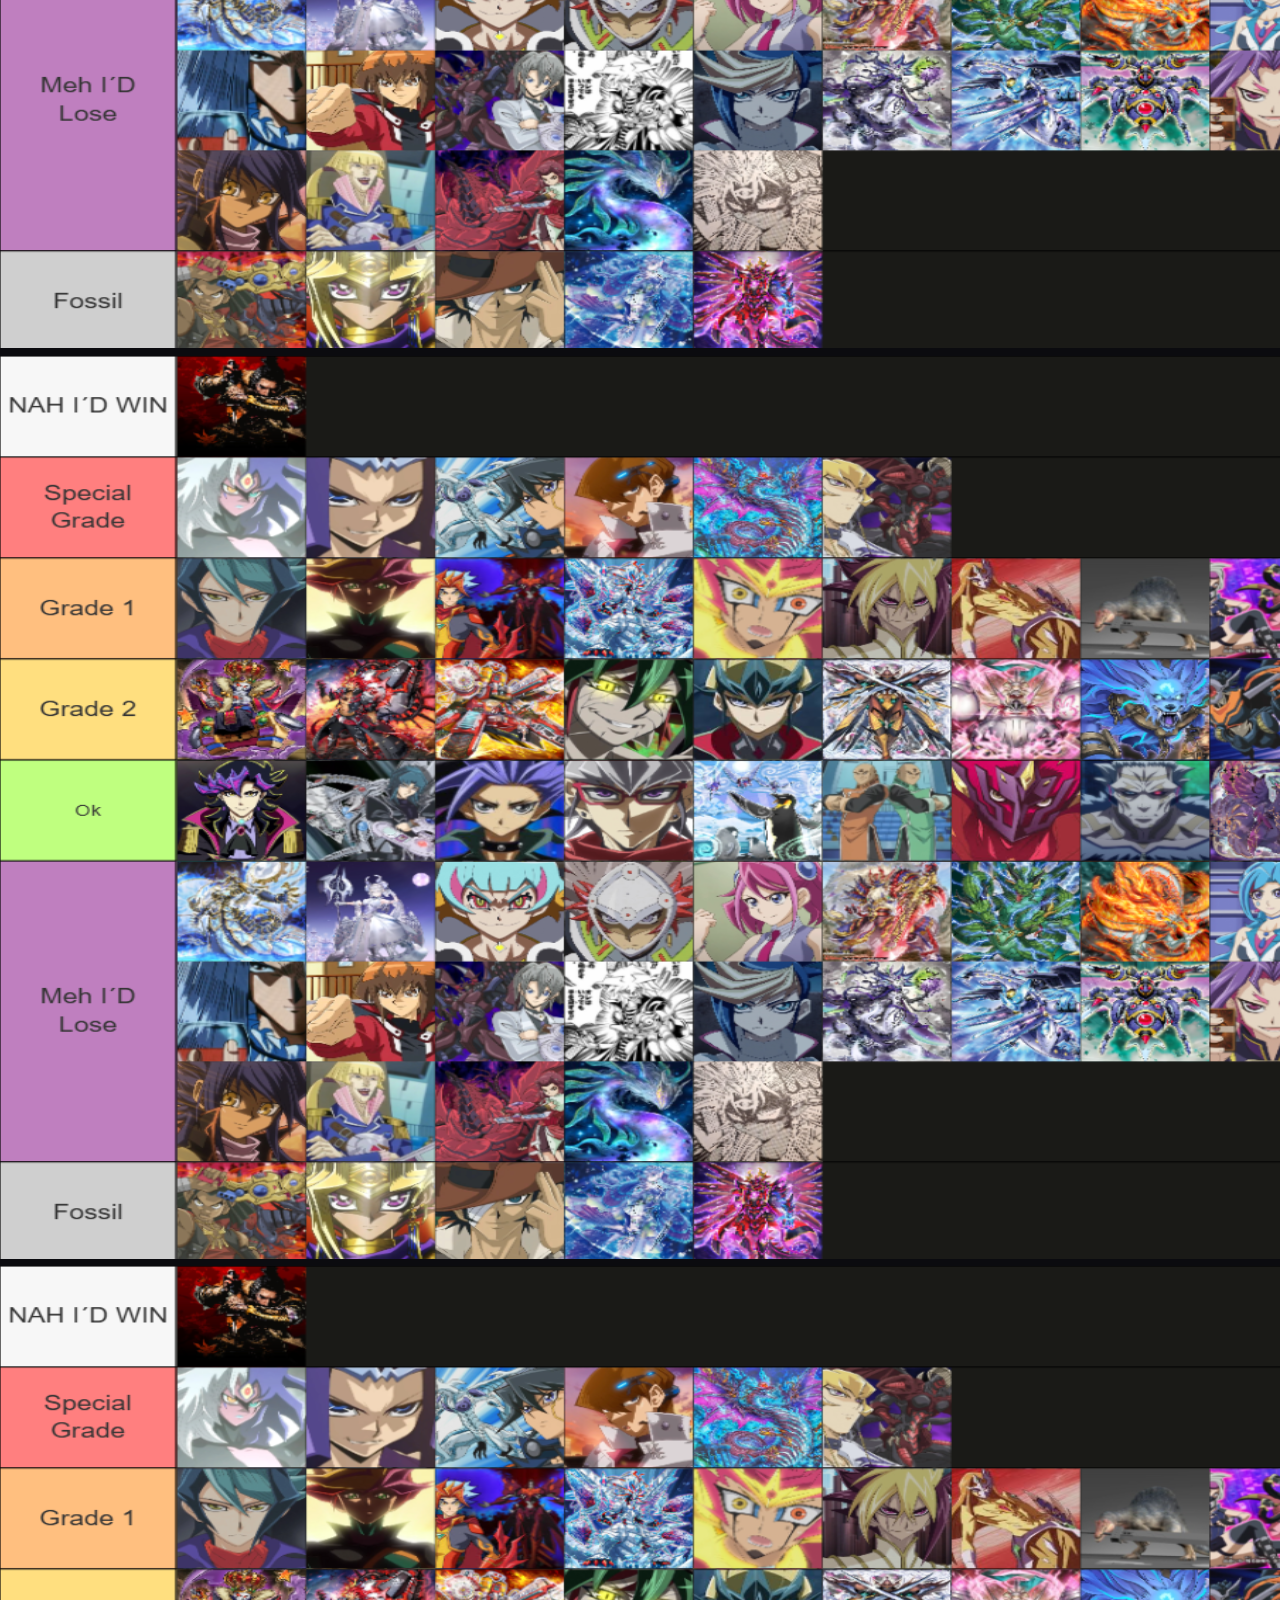
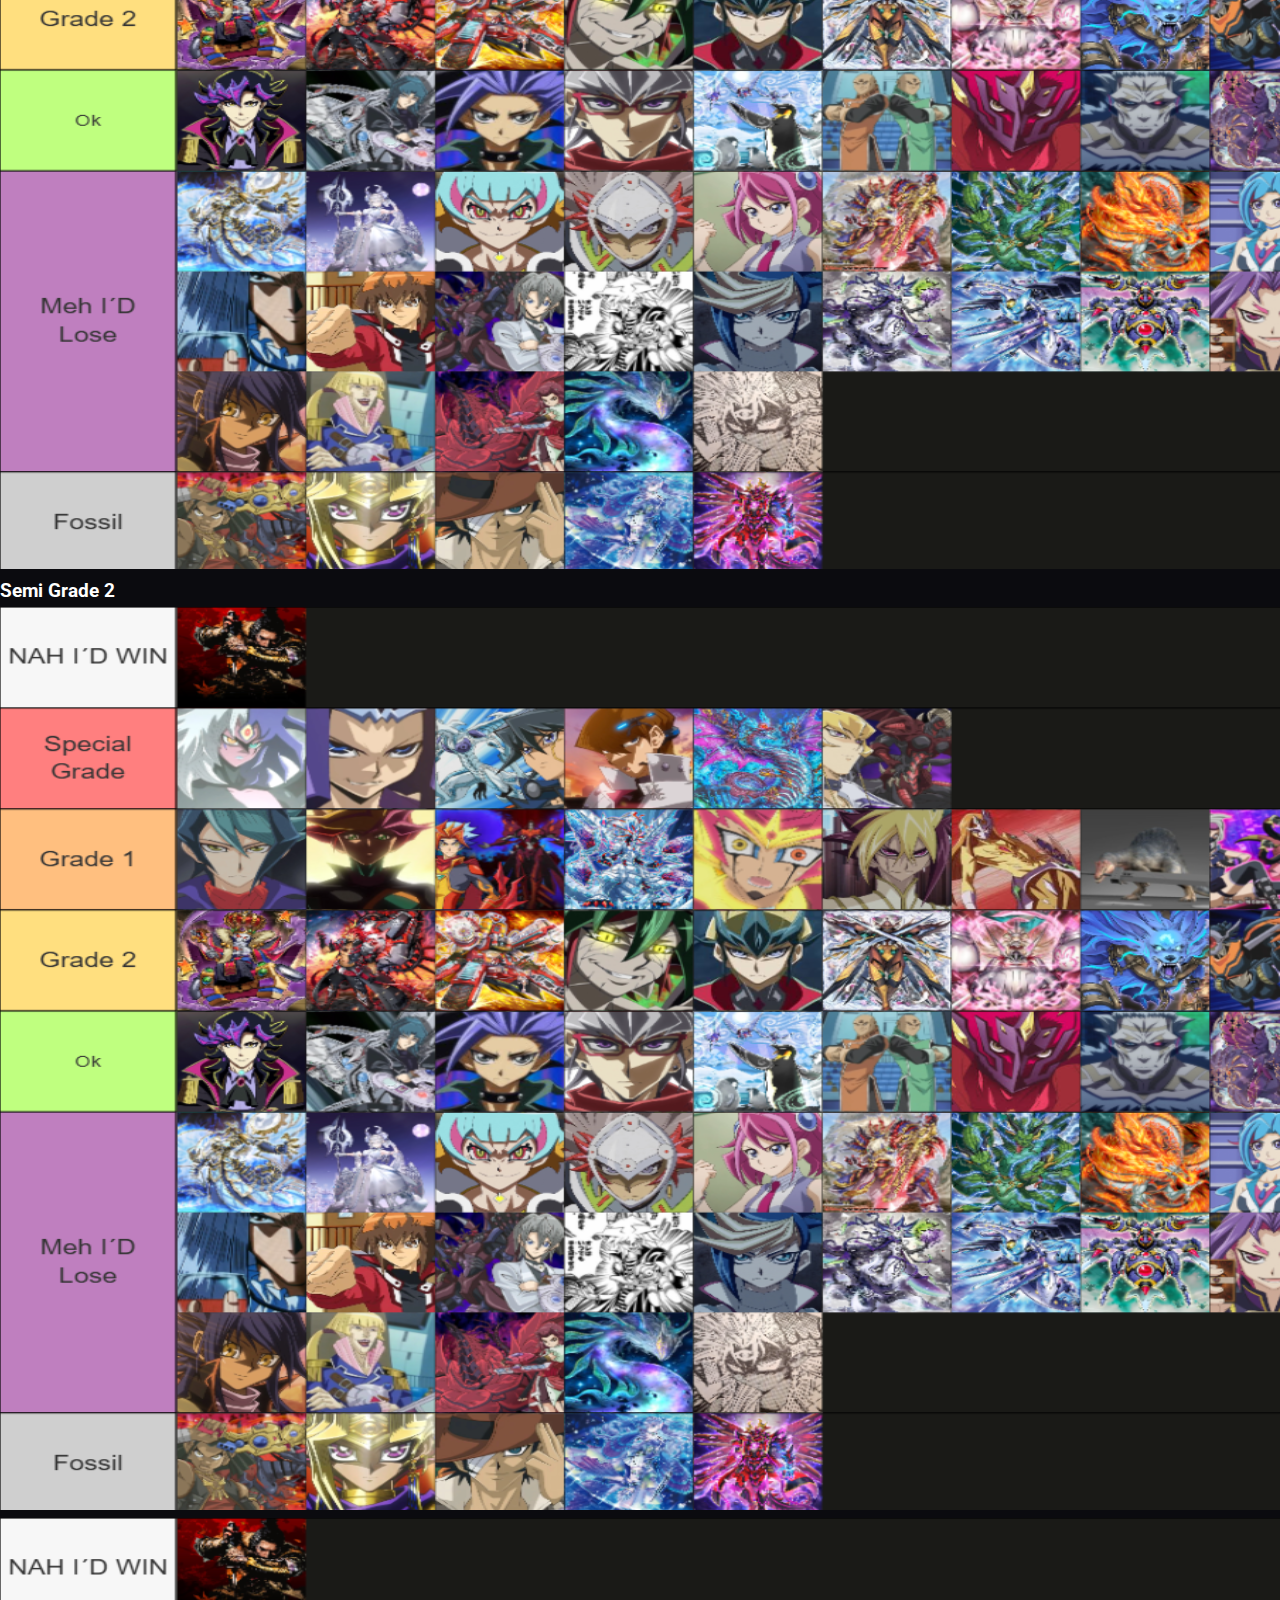
<file: porfolio/tierlist.html>
﻿<!DOCTYPE html>
<html lang="es">
<head>
    <meta charset="UTF-8" />
    <meta name="viewport" content="width=device-width, initial-scale=1.0" />
    <link rel="preconnect" href="https://fonts.googleapis.com" />
    <link rel="preconnect" href="https://fonts.gstatic.com" crossorigin />
    <title>Yu-Gi-Oh! XYZ - Tierlist</title>
    <meta name="description" content="Tierlist interactiva de Yu-Gi-Oh! XYZ para comparar categorías de mazos y ver imágenes de cada nivel de fuerza." />
    <meta property="og:title" content="Yu-Gi-Oh! XYZ - Tierlist" />
    <meta property="og:description" content="Tierlist interactiva de Yu-Gi-Oh! XYZ para comparar categorías de mazos y ver imágenes de cada nivel de fuerza." />
    <meta property="og:type" content="website" />
    <meta name="theme-color" content="#f5b800" />
    <link rel="icon" href="../favicon.svg" type="image/svg+xml" />
    <link rel="stylesheet" href="../estilos/styles.css" />
    <script src="../JS/script.js" defer></script>
</head>
<body>

<header>
    <div class="header-inner">
        <h1>Tierlist</h1>
        <nav class="menu" aria-label="Menú principal">
            <a href="../index.html">Inicio</a>
            <a href="./torneos.html">Torneos</a>
            <a href="./banlist.html">Banlist</a>
            <a href="./reglas.html">Reglas</a>
            <a href="./tierlist.html">Tierlist</a>
        </nav>
    </div>
</header>

<main>
    <section class="section animate-up">
        <div class="section-head">
            <h2>Tierlist interactiva</h2>
            <p>Filtra por nivel y mira los jugadores por imagen en cada categoría.</p>
        </div>

        <div class="tierlist-header">
            <p>Haz clic en una categoría para verla sola.</p>
            <div class="tierlist-filter">
                <button class="active" data-tier="all">Todo</button>
                <button data-tier="nah">NAH I’D WIN</button>
                <button data-tier="special">Special Grade</button>
                <button data-tier="grade1">Grade 1</button>
                <button data-tier="grade2">Grade 2</button>
                <button data-tier="semigrade2">Semi Grade 2</button>
                <button data-tier="ok">Ok</button>
                <button data-tier="meh">MEH I’D LOSE</button>
            </div>
        </div>

        <div class="tierlist-categories">
            <section class="tierlist-category" data-tier="nah">
                <h3>NAH I’D WIN</h3>
                <div class="tierlist-grid">
                    <figure><img src="../tierlist/tierlist.png" alt="Jugador Tier NAH" /></figure>
                    <figure><img src="../tierlist/tierlist.png" alt="Jugador Tier NAH" /></figure>
                    <figure><img src="../tierlist/tierlist.png" alt="Jugador Tier NAH" /></figure>
                    <figure><img src="../tierlist/tierlist.png" alt="Jugador Tier NAH" /></figure>
                </div>
            </section>

            <section class="tierlist-category" data-tier="special">
                <h3>Special Grade</h3>
                <div class="tierlist-grid">
                    <figure><img src="../tierlist/tierlist.png" alt="Jugador Tier Special" /></figure>
                    <figure><img src="../tierlist/tierlist.png" alt="Jugador Tier Special" /></figure>
                    <figure><img src="../tierlist/tierlist.png" alt="Jugador Tier Special" /></figure>
                    <figure><img src="../tierlist/tierlist.png" alt="Jugador Tier Special" /></figure>
                </div>
            </section>

            <section class="tierlist-category" data-tier="grade1">
                <h3>Grade 1</h3>
                <div class="tierlist-grid">
                    <figure><img src="../tierlist/tierlist.png" alt="Jugador Grade 1" /></figure>
                    <figure><img src="../tierlist/tierlist.png" alt="Jugador Grade 1" /></figure>
                    <figure><img src="../tierlist/tierlist.png" alt="Jugador Grade 1" /></figure>
                    <figure><img src="../tierlist/tierlist.png" alt="Jugador Grade 1" /></figure>
                </div>
            </section>

            <section class="tierlist-category" data-tier="grade2">
                <h3>Grade 2</h3>
                <div class="tierlist-grid">
                    <figure><img src="../tierlist/tierlist.png" alt="Jugador Grade 2" /></figure>
                    <figure><img src="../tierlist/tierlist.png" alt="Jugador Grade 2" /></figure>
                    <figure><img src="../tierlist/tierlist.png" alt="Jugador Grade 2" /></figure>
                    <figure><img src="../tierlist/tierlist.png" alt="Jugador Grade 2" /></figure>
                </div>
            </section>

            <section class="tierlist-category" data-tier="semigrade2">
                <h3>Semi Grade 2</h3>
                <div class="tierlist-grid">
                    <figure><img src="../tierlist/tierlist.png" alt="Jugador Semi Grade 2" /></figure>
                    <figure><img src="../tierlist/tierlist.png" alt="Jugador Semi Grade 2" /></figure>
                    <figure><img src="../tierlist/tierlist.png" alt="Jugador Semi Grade 2" /></figure>
                    <figure><img src="../tierlist/tierlist.png" alt="Jugador Semi Grade 2" /></figure>
                </div>
            </section>

            <section class="tierlist-category" data-tier="ok">
                <h3>Ok</h3>
                <div class="tierlist-grid">
                    <figure><img src="../tierlist/tierlist.png" alt="Jugador Ok" /></figure>
                    <figure><img src="../tierlist/tierlist.png" alt="Jugador Ok" /></figure>
                    <figure><img src="../tierlist/tierlist.png" alt="Jugador Ok" /></figure>
                    <figure><img src="../tierlist/tierlist.png" alt="Jugador Ok" /></figure>
                </div>
            </section>

            <section class="tierlist-category" data-tier="meh">
                <h3>MEH I’D LOSE</h3>
                <div class="tierlist-grid">
                    <figure><img src="../tierlist/tierlist.png" alt="Jugador Meh" /></figure>
                    <figure><img src="../tierlist/tierlist.png" alt="Jugador Meh" /></figure>
                    <figure><img src="../tierlist/tierlist.png" alt="Jugador Meh" /></figure>
                    <figure><img src="../tierlist/tierlist.png" alt="Jugador Meh" /></figure>
                </div>
            </section>
        </div>
    </section>
</main>

<footer>
    <div class="footer-content">
        <p class="footer-copyright">© 2026 Yu-Gi-Oh! XYZ</p>
    </div>
</footer>

</body>
</html>
</file>
<file: estilos/styles.css>
/* ===========================
   FUENTES Y VARIABLES
   =========================== */
@import url('https://fonts.googleapis.com/css2?family=Cinzel+Decorative:wght@700&family=Roboto:wght@400;700&display=swap');

:root {
    --primary: #f6d000;
    --primary-dark: #c9aa00;
    --secondary: #7a5cff;
    --accent: #ff3c7d;
    --dark: #0b0b0f;
    --card-bg: linear-gradient(145deg, #1a1a1a 0%, #2d2d2d 100%);
    --text: #ffffff;
    --text-secondary: #cccccc;
}

/* ===========================
   RESET
   =========================== */
* {
    margin: 0;
    padding: 0;
    box-sizing: border-box;
}

body {
    font-family: 'Roboto', sans-serif;
    background: var(--dark);
    color: var(--text);
    line-height: 1.6;
    min-height: 100vh;
    display: flex;
    flex-direction: column;
}

/* ===========================
   HEADER
   =========================== */
header {
    background: linear-gradient(135deg, #111 0%, #2a2a2a 100%);
    padding: 1rem 0;
    border-bottom: 3px solid var(--primary);
    box-shadow: 0 4px 20px rgba(246, 208, 0, 0.3);
    position: sticky;
    top: 0;
    z-index: 1000;
}

header h1 {
    text-align: center;
    font-family: 'Cinzel Decorative', cursive;
    color: var(--primary);
    font-size: 3rem;
    text-shadow: 0 0 15px var(--secondary);
}

/* ===========================
   MENÚ
   =========================== */
.menu {
    display: flex;
    justify-content: center;
    flex-wrap: wrap;
    gap: 1rem;
    padding: 0.5rem;
}

.menu a {
    color: var(--text);
    text-decoration: none;
    font-weight: 700;
    padding: 0.6rem 1.2rem;
    border-radius: 25px;
    background: var(--secondary);
    transition: all 0.3s ease;
    position: relative;
}

.menu a:hover,
.menu a.active {
    background: var(--accent);
    color: #fff;
    box-shadow: 0 0 15px var(--accent);
    transform: scale(1.05);
}

/* ===========================
   HERO
   =========================== */
.hero {
    padding: 6rem 2rem;
    text-align: center;
    background: linear-gradient(rgba(13, 13, 13, 0.8), rgba(13, 13, 13, 0.9)),
                url('https://images8.alphacoders.com/132/1327981.jpeg') center/cover;
    position: relative;
}

.hero h2 {
    font-family: 'Cinzel Decorative', cursive;
    font-size: 3.5rem;
    margin-bottom: 1rem;
    color: var(--primary);
    text-shadow: 0 0 25px var(--accent);
}

.hero p {
    font-size: 1.3rem;
    color: var(--text-secondary);
    max-width: 700px;
    margin: 0 auto;
}

/* ===========================
   CONTENEDOR PRINCIPAL
   =========================== */
.container {
    width: 100%;
    max-width: 1100px;
    margin: 0 auto;
    padding: 2rem 1.5rem;
    flex: 1;
}

/* ===========================
   CARDS
   =========================== */
.card {
    background: var(--card-bg);
    padding: 2rem;
    margin: 1.5rem 0;
    border-radius: 12px;
    border: 2px solid var(--secondary);
    box-shadow: 0 0 20px rgba(122, 92, 255, 0.4);
    transition: all 0.3s ease;
    text-align: center;
}

.card:hover {
    transform: translateY(-5px);
    box-shadow: 0 0 25px var(--accent);
}

.card h3 {
    font-family: 'Cinzel Decorative', cursive;
    color: var(--primary);
    margin-bottom: 1rem;
    font-size: 1.6rem;
}

/* ===========================
   IMÁGENES RESPONSIVAS
   =========================== */
.card img {
    max-width: 100%;
    height: auto;
    border-radius: 8px;
    display: block;
    margin: 0 auto;
}

/* ===========================
   LISTAS EN CARDS (Reglas)
   =========================== */
.card ul {
    list-style-position: inside;
    padding-left: 0;
    margin: 0 auto;
    text-align: center;
}

.card li {
    margin: 0.4rem 0;
}

/* ===========================
   BOTÓN DE DESCARGA
   =========================== */
.download-btn {
    display: inline-block;
    background: var(--primary);
    color: var(--dark);
    padding: 14px 28px;
    border-radius: 10px;
    font-weight: 700;
    font-size: 1rem;
    text-decoration: none;
    border: none;
    cursor: pointer;
    transition: all 0.3s ease;
    box-shadow: 0 4px 15px rgba(246, 208, 0, 0.4);
    font-family: 'Roboto', sans-serif;
}

.download-btn:hover {
    background: var(--primary-dark);
    transform: translateY(-3px);
    box-shadow: 0 6px 20px rgba(246, 208, 0, 0.6);
}

/* ===========================
   SECCIÓN DE DESCARGA (en cards)
   =========================== */
.download-section {
    display: flex;
    flex-direction: column;
    align-items: center;
    gap: 1rem;
}

.download-info {
    color: var(--text-secondary);
    font-size: 0.95rem;
    margin-top: 0.5rem;
}

/* ===========================
   ENLACES EXTERNOS (Banlist)
   =========================== */
.external-links {
    text-align: center;
    margin: 2rem 0;
    display: flex;
    justify-content: center;
    gap: 2rem;
    flex-wrap: wrap;
}

.external-link {
    background: var(--primary);
    color: var(--dark);
    padding: 12px 24px;
    border-radius: 8px;
    text-decoration: none;
    font-weight: 600;
    display: inline-flex;
    align-items: center;
    gap: 8px;
    transition: all 0.3s ease;
    box-shadow: 0 4px 12px rgba(246, 208, 0, 0.3);
}

.external-link:hover {
    background: var(--primary-dark);
    transform: translateY(-2px);
    box-shadow: 0 6px 16px rgba(246, 208, 0, 0.4);
}

/* ===========================
   GRID DE TORNEOS
   =========================== */
.torneos-grid {
    display: grid;
    grid-template-columns: repeat(auto-fill, minmax(300px, 1fr));
    gap: 1.5rem;
    padding: 1rem 0;
}

.torneos-grid .card {
    margin: 0;
}

/* ===========================
   TITULOS
   =========================== */
.title {
    text-align: center;
    font-family: 'Cinzel Decorative', cursive;
    color: var(--primary);
    margin-bottom: 0.5rem;
    font-size: 2.2rem;
    text-shadow: 0 0 10px var(--accent);
}

.subtitle {
    text-align: center;
    color: var(--text-secondary);
    margin-bottom: 2rem;
    font-size: 1.1rem;
}

/* ===========================
   NOTICIAS PANTALLA COMPLETA
   =========================== */
body.noticias-full {
    margin: 0;
    padding: 0;
    height: 100vh;
    width: 100vw;
    display: flex;
    flex-direction: column;
}

.noticias-main {
    flex: 1;
    display: flex;
    flex-direction: column;
    align-items: center;
    text-align: center;
    padding: 1rem;
}

.iframe-full {
    flex: 1;
    width: 100%;
    border: none;
    margin-top: 1rem;
}

/* ===========================
   VIDEOS TUTORIALES EN INICIO
   =========================== */
.videos-tutoriales {
    padding: 2rem;
    text-align: center;
}

.videos-grid {
    display: flex;
    justify-content: center;
    gap: 1.5rem;
    flex-wrap: wrap;
    margin-top: 1.5rem;
}

.videos-grid iframe {
    width: 30%;
    min-width: 300px;
    height: 200px;
    border-radius: 12px;
    box-shadow: 0 0 20px rgba(255, 60, 125, 0.5);
    transition: transform 0.3s ease;
}

.videos-grid iframe:hover {
    transform: scale(1.08);
}

/* ===========================
   FOOTER
   =========================== */
footer {
    background: linear-gradient(135deg, #111 0%, #2a2a2a 100%);
    text-align: center;
    padding: 2rem;
    border-top: 3px solid var(--primary);
    color: var(--text-secondary);
    font-size: 0.9rem;
    margin-top: auto;
}

/* ===========================
   RESPONSIVE
   =========================== */
@media (max-width: 768px) {
    header h1 {
        font-size: 2.2rem;
    }
    .menu a {
        padding: 0.5rem 0.8rem;
        font-size: 0.85rem;
    }
    .hero h2 {
        font-size: 2.5rem;
    }
    .hero p {
        font-size: 1rem;
    }
    .videos-grid iframe {
        width: 45%;
        height: 180px;
    }
    .torneos-grid {
        grid-template-columns: repeat(auto-fill, minmax(250px, 1fr));
    }
}

@media (max-width: 480px) {
    .menu {
        flex-direction: column;
        align-items: center;
    }
    .menu a {
        width: 200px;
        text-align: center;
    }
    .hero {
        padding: 4rem 1rem;
    }
    .hero h2 {
        font-size: 1.8rem;
    }
    .videos-grid iframe {
        width: 100%;
        height: 200px;
    }
    .torneos-grid {
        grid-template-columns: 1fr;
    }
    .external-links {
        flex-direction: column;
        align-items: center;
    }
}
</file>
